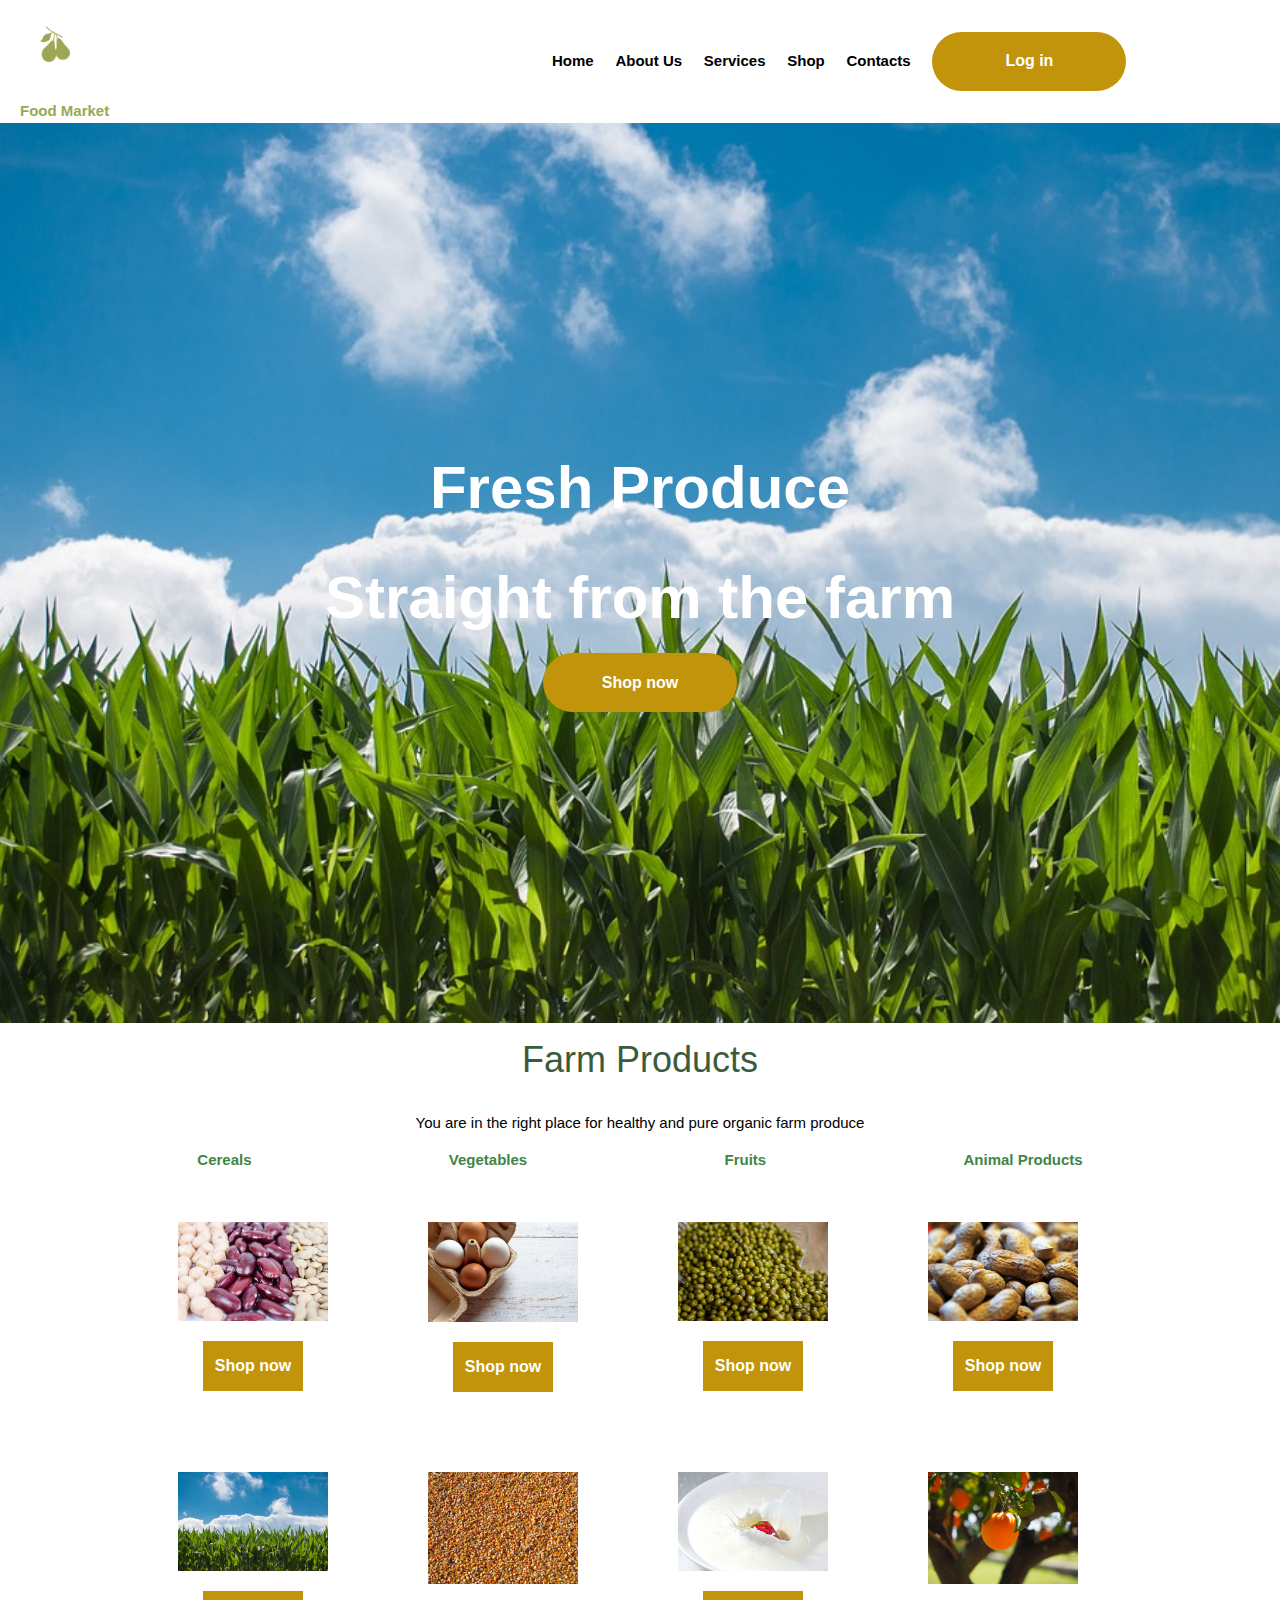
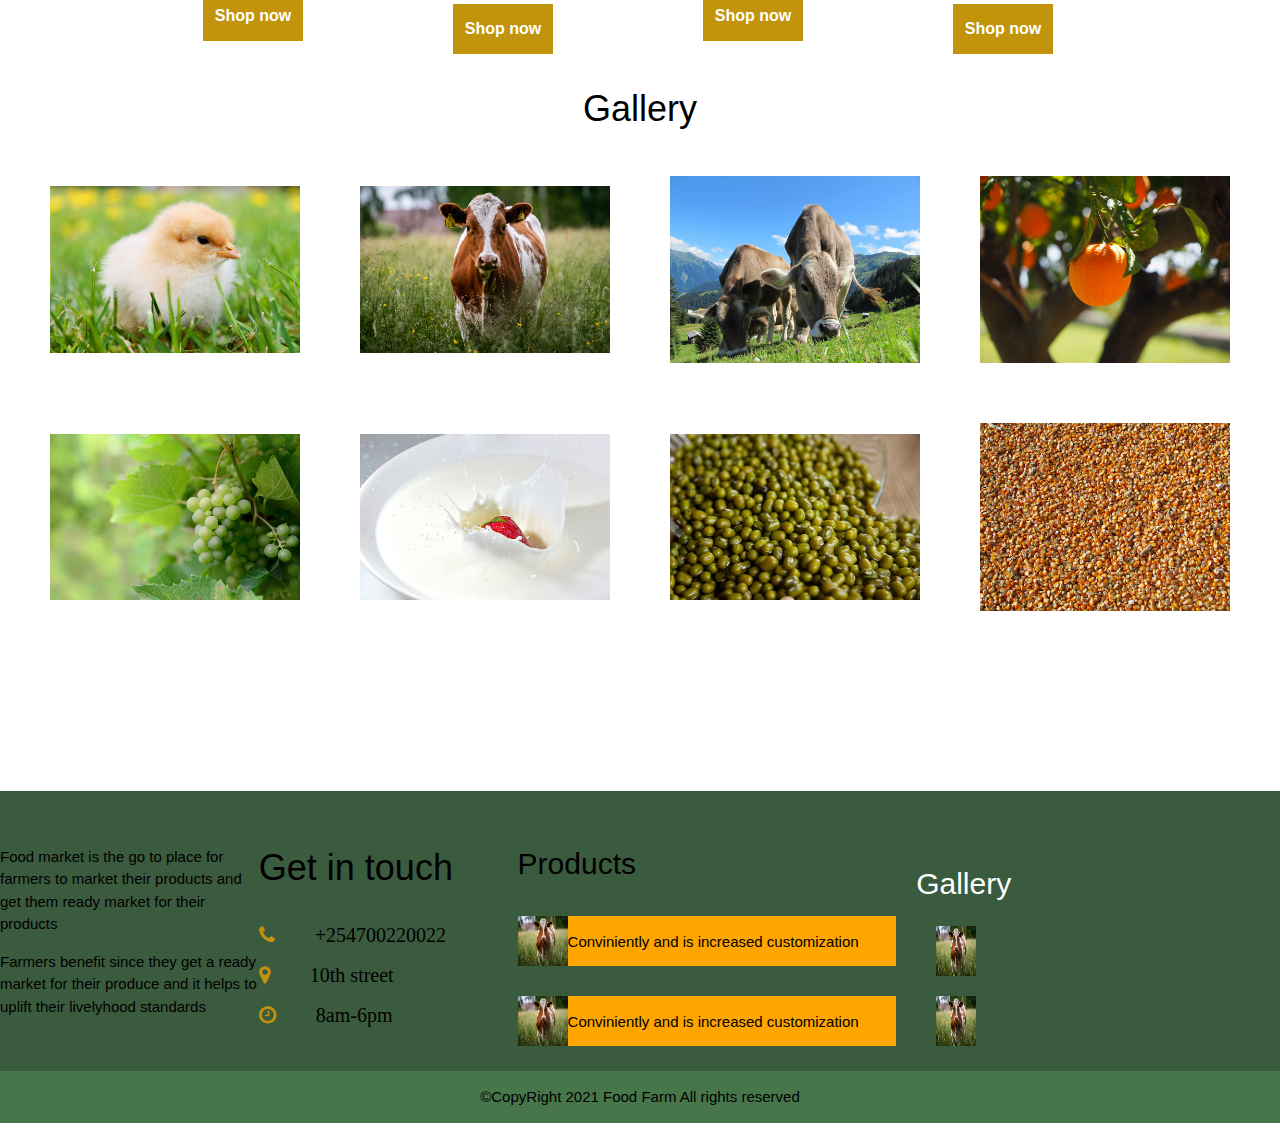
<file: index.html>
<!DOCTYPE html>
<html lang="en">

<head>
    <meta charset="UTF-8">
    <meta http-equiv="X-UA-Compatible" content="IE=edge">
    <meta name="viewport" content="width=device-width, initial-scale=1.0">
    <title>Food Market</title>
    <link rel="stylesheet" href="./css/style.css">
    <link rel="stylesheet" href="https://www.w3schools.com/w3css/4/w3.css">
    <link rel="stylesheet" href="https://cdnjs.cloudflare.com/ajax/libs/font-awesome/4.7.0/css/font-awesome.min.css">
</head>

<body>

    <!--Header section-->
    <section class="header">
        <div class="navbar">
            <div class="logo">
                <img src="./images/logo.ico">
                <figcaption>Food Market</figcaption>
            </div>
            <nav>
                <ul>
                    <li><a href="index.html" class="active">Home</a></li>
                    <li><a href="about.html">About Us</a></li>
                    <li><a href="services.html">Services</a></li>
                    <li><a href="shop.html">Shop</a></li>
                    <li><a href="contact.html">Contacts</a></li>
                    <li><a href="#">
                            <div class="nav-btn">
                                <a href="login.html"><button>Log in</button></a>                            </div>
                        </a></li>
                </ul>

            </nav>
        </div>
    </section>

    <!-- Body section-->
    <section class="landing-main">
        <h1>Fresh Produce</h1>
        <h1>Straight from the farm</h1>
        <div class="nav-btn">
            <a href="shop.html"><button>Shop now</button></a>
        </div>
    </section>
    <!--farm-products-->
    <section class="farm-products">
        <h1>Farm Products</h1>
        <p>You are in the right place for healthy and pure organic farm produce</p>
        <div class="produce-title">
            <a class="active">Cereals</a>
            <a>Vegetables</a>
            <a>Fruits</a>
            <a>Animal Products</a>
        </div>
        <div class="produce-groups">
            <div class="produce-box">
                <img src="./images/beans.jpg" alt="produce picture" class="responsive">
                <div class="nav-shop">
                    <a href="shop.html"><button>Shop now</button></a>
                </div>
            </div>
            <div class="produce-box">
                <img src="./images/eggs.jpg" alt="produce picture" class="responsive">
                <div class="nav-shop">
                    <a href="shop.html"><button>Shop now</button></a>
                </div>
            </div>
            <div class="produce-box">
                <img src="./images/greengrams.jpg" alt="produce picture" class="responsive">
                <div class="nav-shop">
                    <a href="shop.html"><button>Shop now</button></a>
                </div>
            </div>
            <div class="produce-box">
                <img src="/./images/groundnuts.jpg" alt="produce picture" class="responsive">
                <div class="nav-shop">
            <a href="shop.html"><button>Shop now</button></a>
                </div>
            </div>
            <div class="produce-box">
                <img src="./images/main-bg.jpg" alt="produce picture" class="responsive">
                <div class="nav-shop">
                    <a href="shop.html"><button>Shop now</button></a>
                </div>
            </div>
            <div class="produce-box">
                <img src="./images/maize.jpg" alt="produce picture" class="responsive">
                <div class="nav-shop">
                    <a href="shop.html"><button>Shop now</button></a>
                </div>
            </div>
            <div class="produce-box">
                <img src="./images/milk.jpg" alt="produce picture" class="responsive">
                <div class="nav-shop">
                    <a href="shop.html"><button>Shop now</button></a>
                </div>
            </div>
            <div class="produce-box">
                <img src="./images/oranges.jpg" alt="produce picture" class="responsive">
                <div class="nav-shop">
                    <a href="shop.html"><button>Shop now</button></a>
                </div>
            </div>
        </div>
    </section>
    <!-- Gallery section-->
    <section class="gallery">
        <h1>Gallery</h1>
        <div class="gallery-items">

            <img src="./images/chick.jpg" class="responsive">
            <img src="./images/cow.jpg" class="responsive">
            <img src="./images/cows.jpg" class="responsive">
            <img src="./images/oranges.jpg" class="responsive">

        </div>
        <div class="gallery-items">
            <img src="./images/strawberries.jpg" class="responsive">
            <img src="./images/milk.jpg" class="responsive">
            <img src="./images/greengrams.jpg" class="responsive">
            <img src="./images/maize.jpg" class="responsive">

        </div>
    </section>
    <!-- Footer section-->
    <section class="footer-head">
        <div class="footcontent" class="footer-section">
            <p>Food market is the go to place for farmers to market their products and get them ready market for their
                products </p>
            <p>Farmers benefit since they get a ready market for their produce and it helps to uplift their livelyhood
                standards</p>
        </div>
        <div class="footdetails" class="footer-section">
            <h1>Get in touch </h1>
            <i class="fa fa-phone" style="color: rgba(194, 148, 11, 1);">&nbsp &nbsp &nbsp &nbsp
                <span>+254700220022</span></i>
            <i class="fa fa-map-marker" style="color: rgba(194, 148, 11, 1);">&nbsp &nbsp &nbsp &nbsp <span>10th
                    street</span></i>
            <i class="fa fa-clock-o" style="color: rgba(194, 148, 11, 1);">&nbsp &nbsp &nbsp &nbsp
                <span>8am-6pm</span></i>
        </div>
        <div id="products" class="footer-section">
            <h2>Products</h2>

                <div class="product">
                    <img src="img/cow.jpg" width="50" height="50" alt="">
                    <p>Conviniently and is increased customization</p>
                </div>
                <div class="product">
                    <img src="img/cow.jpg" width="50" height="50" alt="">
                    <p>Conviniently and is increased customization</p>
                </div>

        </div>
        <div id="gallery" class="footer-section">
            <h2>Gallery</h2>

            <img src="img/cow.jpg" width="60" height="50" alt="">

            <img src="img/cow.jpg" width="60" height="50" alt="">

        </div>
    </section>
    <section class="footer-tail">
        <p>&copy;CopyRight 2021 Food Farm All rights reserved</p>
    </section>
</body>

</html>
</file>
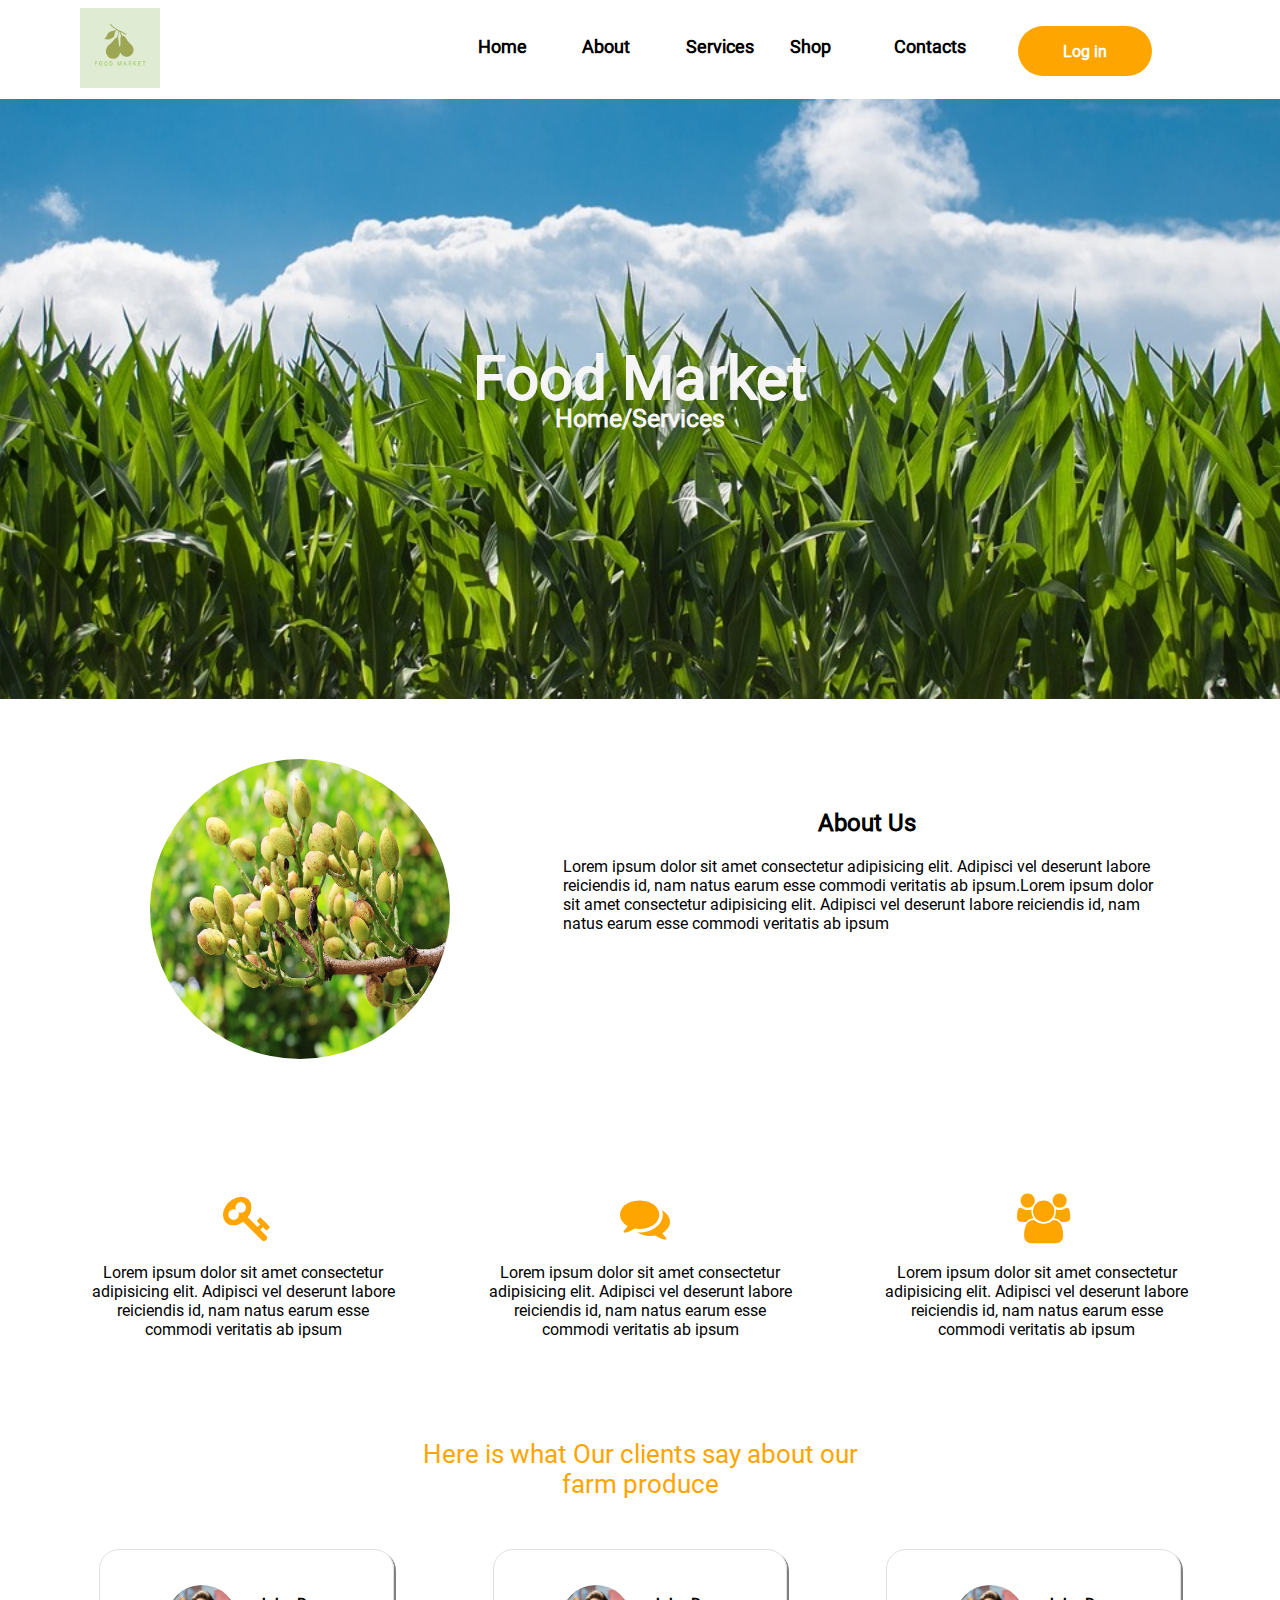
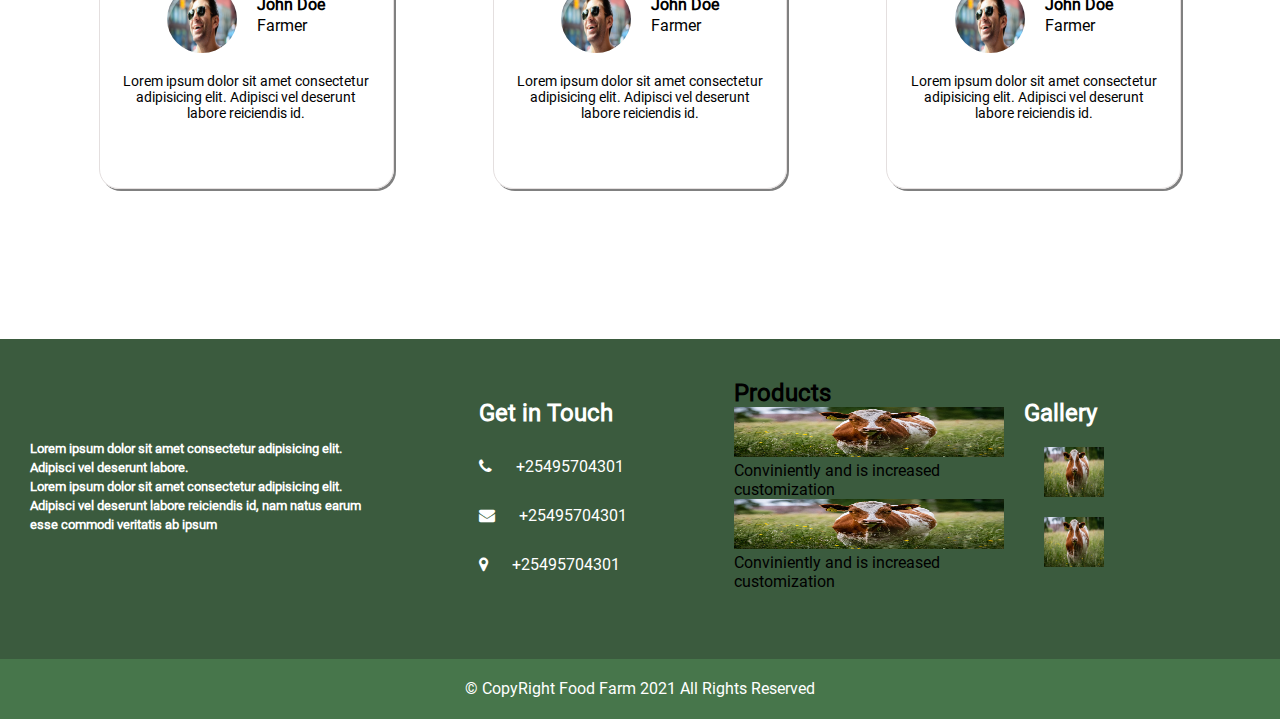
<file: about.html>
<!DOCTYPE html>
<html lang="en">
<head>
    <meta charset="UTF-8">
    <meta http-equiv="X-UA-Compatible" content="IE=edge">
    <meta name="viewport" content="width=device-width, initial-scale=1.0">
    <link rel="stylesheet" href="https://cdnjs.cloudflare.com/ajax/libs/font-awesome/4.7.0/css/font-awesome.min.css">
    <link rel="stylesheet" href="about.css">
    <title>Document</title>
</head>
<body>

    <header>
        <div class="logo">
            <img src="img/Food market.png" alt="" height="80px">
        </div>
  
    <div class="navbar">
        <ul class="main-navigation">
            <li><a href="index.html">Home</a></li>
            <li><a href="about.html">About</a></li>
            <li><a href="services.html">Services</a></li>
            <li><a href="shop.html">Shop</a></li>
            <li><a href="contact.html">Contacts</a></li>
          </ul>
          <a href="login.html"><button>Log in</button></a>     </div>
  </header>
     <div class="about">
         <h1>Food Market</h1>
         <h5>Home/Services</h5>
     </div>

    <!-- ABOUT INFO SECTION -->
    <div id="about-section">
    <div id="about-section">
        <div id="about-info-img">
            <img id="about-img"  src="img/about-bg.jpg" alt="" width="300" height="300">
        </div>

        <div id="about-us-info">
            <h2>About Us</h2>
            <p id="about-p">
                Lorem ipsum dolor sit amet consectetur adipisicing elit. 
                Adipisci vel deserunt labore reiciendis id, nam natus earum 
                esse commodi veritatis ab ipsum.Lorem ipsum dolor sit amet consectetur 
                adipisicing elit. Adipisci vel deserunt labore reiciendis id, nam natus earum 
                esse commodi veritatis ab ipsum
            </p>
        </div>
    </div>
    </div>


    <!-- CORE VALUES SECTION -->
    <div id="core-values">
        <div class="core-value">
            
            <i class="fa fa-key core-value-icon"></i>

            <p>
                Lorem ipsum dolor sit amet consectetur adipisicing elit. 
                Adipisci vel deserunt labore reiciendis id, nam natus earum 
                esse commodi veritatis ab ipsum
            </p>
        </div>
        <div class="core-value">
            <i class="fa fa-comments core-value-icon"></i>
            <p>
                Lorem ipsum dolor sit amet consectetur adipisicing elit. 
                Adipisci vel deserunt labore reiciendis id, nam natus earum 
                esse commodi veritatis ab ipsum
            </p>
        </div>
        <div class="core-value">
            <i class="fa fa-users core-value-icon"></i>
            <p>
                Lorem ipsum dolor sit amet consectetur adipisicing elit. 
                Adipisci vel deserunt labore reiciendis id, nam natus earum 
                esse commodi veritatis ab ipsum
            </p>
        </div>
    </div>



    <!-- CLIENTS SECTION -->
   <div id="client-section">
     <p style="margin-bottom:30px;">Here is what Our clients say about our farm produce</p>     
         <div id="clients">
             <div class="client">
                 <div id="client-info">
                    <img class="client-img"  src="img/avatar2.jpg" alt="" width="70" height="68">
                     <div>
                         <p id="client-name">John Doe</p>
                         <p id="client-occupation">Farmer</p>
                     </div>
                 </div>
                 <p id="client-comments">
                     Lorem ipsum dolor sit amet consectetur adipisicing elit. 
                     Adipisci vel deserunt labore reiciendis id.
                 </p>
             </div>
             <div class="client">
                 <div id="client-info">
                    <img class="client-img"  src="img/avatar2.jpg" alt="" width="70" height="68">
                     <div>
                         <p id="client-name">John Doe</p>
                         <p id="client-occupation">Farmer</p>
                     </div>
                 </div>
                 <p id="client-comments">
                     Lorem ipsum dolor sit amet consectetur adipisicing elit. 
                     Adipisci vel deserunt labore reiciendis id.
                 </p>
             </div>
             <div class="client">
                 <div id="client-info">
                    <img class="client-img"  src="img/avatar2.jpg" alt="" width="70" height="68">
                     <div>
                         <p id="client-name">John Doe</p>
                         <p id="client-occupation">Farmer</p>
                     </div>
                 </div>
                 <p id="client-comments">
                     Lorem ipsum dolor sit amet consectetur adipisicing elit. 
                     Adipisci vel deserunt labore reiciendis id.
                 </p>
             </div>
         </div>
   </div>

   <!-- FOOTER SECTION -->
   <div class="footer">
    <div id="footer-top">
        <div id="site-info" class="footer-section">
            <p>
                Lorem ipsum dolor sit amet consectetur adipisicing elit. 
                Adipisci vel deserunt labore.

            </p>
            <p>
                Lorem ipsum dolor sit amet consectetur adipisicing elit. 
                Adipisci vel deserunt labore reiciendis id, nam natus earum 
                esse commodi veritatis ab ipsum
            </p>
        </div>
        <div id="get-in-touch" class="footer-section">

            <h2>Get in Touch</h2>
            <p>
                <i class="fa fa-phone get-in-touch-icon"></i>
                <span>+25495704301</span>

            </p>
             <p>
                <i class="fa fa-envelope get-in-touch-icon"></i>
                <span>+25495704301</span>

            </p>
             <p>
                <i class="fa fa-map-marker get-in-touch-icon"></i>
                <span>+25495704301</span>

            </p>

        </div>

        <div id="products" class="footer-section">
            <h2>Products</h2>

                <div class="product">
                    <img src="img/cow.jpg" width="270" height="50" alt="">
                    <p>Conviniently and is increased customization</p>
                </div>
                <div class="product">
                    <img src="img/cow.jpg" width="270" height="50" alt="">
                    <p>Conviniently and is increased customization</p>
                </div>

        </div>
        <div id="gallery" class="footer-section">
            <h2>Gallery</h2>

            <img src="img/cow.jpg" width="60" height="50" alt="">

            <img src="img/cow.jpg" width="60" height="50" alt="">

        </div>
    </div>
    <div id="copyright">
            &copy CopyRight Food Farm 2021 All Rights Reserved
    </div>
</div>
       
</body>
</html>
</file>
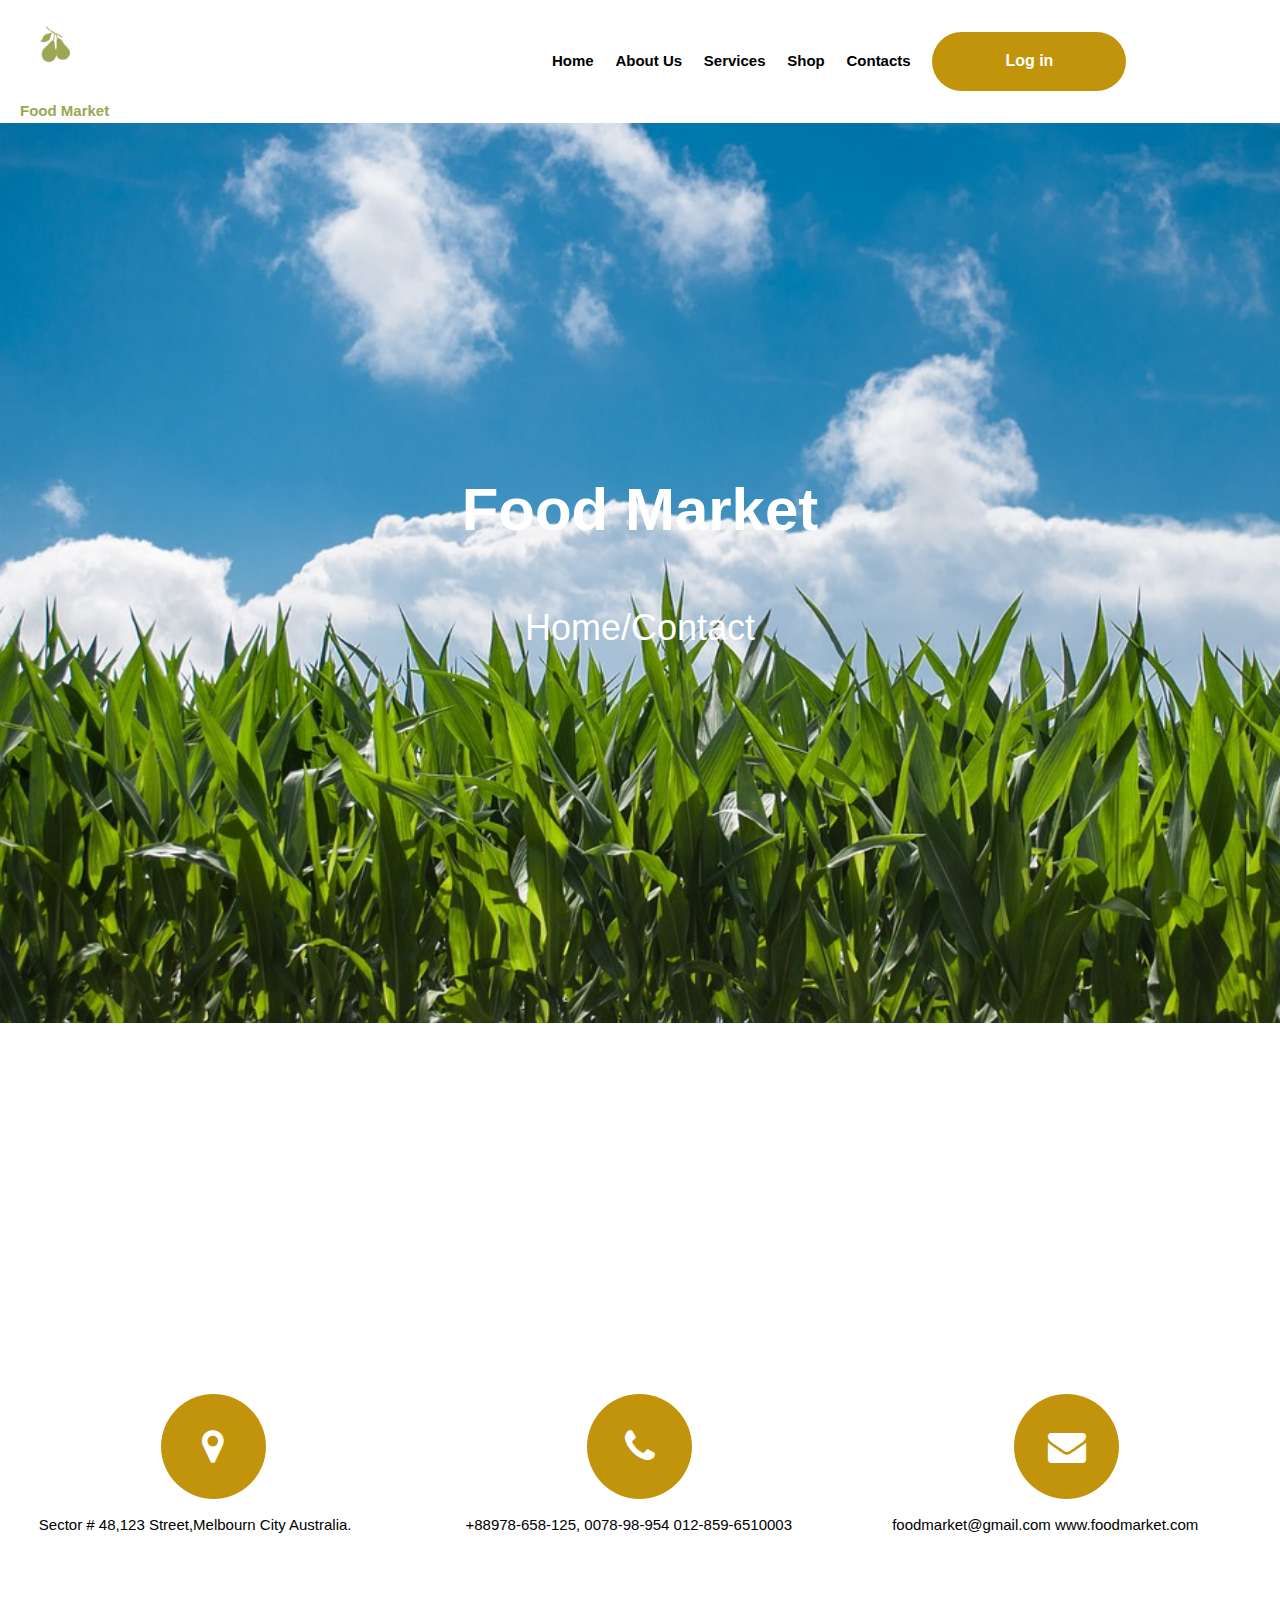
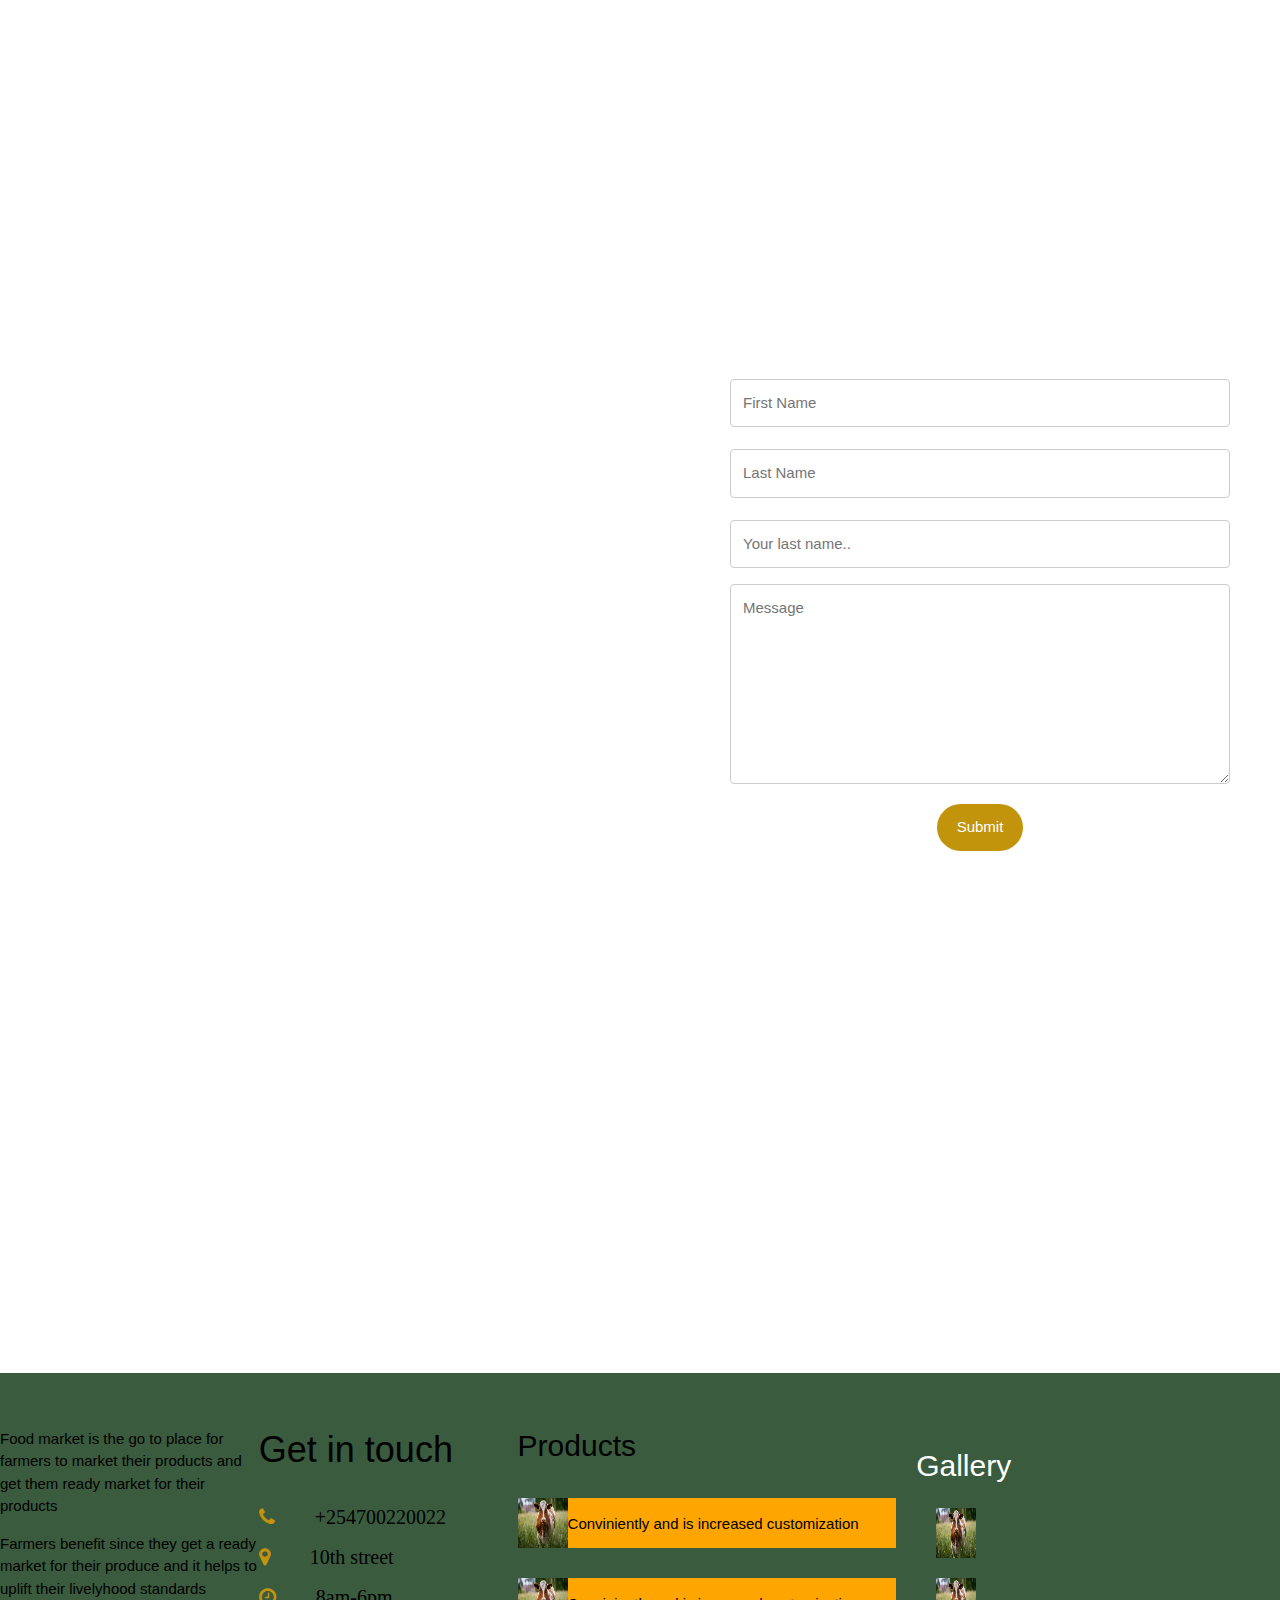
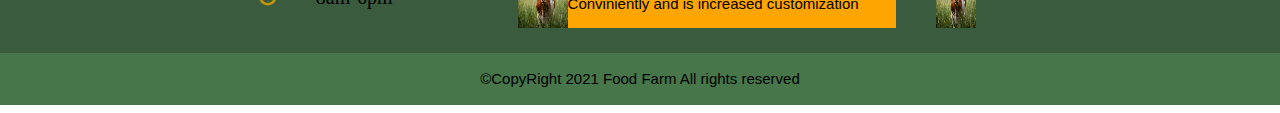
<file: contact.html>
<!DOCTYPE html>
<html lang="en">

<head>
    <meta charset="UTF-8">
    <meta http-equiv="X-UA-Compatible" content="IE=edge">
    <meta name="viewport" content="width=device-width, initial-scale=1.0">
    <title>Food Market</title>
    <link rel="stylesheet" href="./css/style.css">
    <link rel="stylesheet" href="https://www.w3schools.com/w3css/4/w3.css">
    <link rel="stylesheet" href="https://cdnjs.cloudflare.com/ajax/libs/font-awesome/4.7.0/css/font-awesome.min.css">
</head>

<body>

    <!--Header section-->
    <section class="header">
        <div class="navbar">
            <div class="logo">
                <img src="./images/logo.ico">
                <figcaption>Food Market</figcaption>
            </div>
            <nav>
                <ul>
                    <li><a href="index.html" class="active">Home</a></li>
                    <li><a href="about.html">About Us</a></li>
                    <li><a href="services.html">Services</a></li>
                    <li><a href="shop.html">Shop</a></li>
                    <li><a href="contact.html">Contacts</a></li>
                    <li><a href="#">
                            <div class="nav-btn">
                                <a href="login.html"><button>Log in</button></a>                            </div>
                        </a></li>
                </ul>

            </nav>
        </div>
    </section>
    <!-- About section-->
    <section class="about-main">
        <h1>Food Market</h1>
        <p>Home/Contact</p>
    </section>
    <section class="about-details">
        <div class="location">
            <i><i class="fa fa-map-marker"></i></i>
            <p>Sector # 48,123 Street,Melbourn City Australia.</p>
        </div>
        <div class="number">
            <i><i class="fa fa-phone"></i></i>
            <p>+88978-658-125, 0078-98-954 012-859-6510003</p>
        </div>
        <div class="email">
            <i><i class="fa fa-envelope"></i></i>
            <p>foodmarket@gmail.com www.foodmarket.com</p>
        </div>
    </section>
    <!--    Contact and mapsection-->
    <section class="mapcontact">
        <div class="map">
            <iframe
                src="https://www.google.com/maps/embed?pb=!1m18!1m12!1m3!1d15955.162305134785!2d36.77698624837109!3d-1.3005075587471906!2m3!1f0!2f0!3f0!3m2!1i1024!2i768!4f13.1!3m3!1m2!1s0x182f109987d40207%3A0x35c35ad0b10f9d1e!2sGreenhouse%20Mall!5e0!3m2!1sen!2ske!4v1637060702321!5m2!1sen!2ske"
                width="600" height="450" style="border:0;" allowfullscreen="" loading="lazy"></iframe>
        </div>
        <div class="contactform">
            <form action="#">

                <label for="fname"></label>
                <input type="text" placeholder="First Name" id="fname">

                <label for="lname"></label>
                <input type="text" id="lname" placeholder="Last Name">

                <label for="lname"></label>
                <input type="text" id="subject" placeholder="Your last name..">

                <label for="subject"></label>
                <textarea id="subject" name="subject" placeholder="Message" style="height:200px"></textarea>

                <input type="submit" value="Submit">

            </form>
        </div>
    </section>

    <section class="footer-head">
        <div class="footcontent" class="footer-section">
            <p>Food market is the go to place for farmers to market their products and get them ready market for their
                products </p>
            <p>Farmers benefit since they get a ready market for their produce and it helps to uplift their livelyhood
                standards</p>
        </div>
        <div class="footdetails" class="footer-section">
            <h1>Get in touch </h1>
            <i class="fa fa-phone" style="color: rgba(194, 148, 11, 1);">&nbsp &nbsp &nbsp &nbsp
                <span>+254700220022</span></i>
            <i class="fa fa-map-marker" style="color: rgba(194, 148, 11, 1);">&nbsp &nbsp &nbsp &nbsp <span>10th
                    street</span></i>
            <i class="fa fa-clock-o" style="color: rgba(194, 148, 11, 1);">&nbsp &nbsp &nbsp &nbsp
                <span>8am-6pm</span></i>
        </div>
        <div id="products" class="footer-section">
            <h2>Products</h2>

                <div class="product">
                    <img src="img/cow.jpg" width="50" height="50" alt="">
                    <p>Conviniently and is increased customization</p>
                </div>
                <div class="product">
                    <img src="img/cow.jpg" width="50" height="50" alt="">
                    <p>Conviniently and is increased customization</p>
                </div>

        </div>
        <div id="gallery" class="footer-section">
            <h2>Gallery</h2>

            <img src="img/cow.jpg" width="60" height="50" alt="">

            <img src="img/cow.jpg" width="60" height="50" alt="">

        </div>
    </section>
    <section class="footer-tail">
        <p>&copy;CopyRight 2021 Food Farm All rights reserved</p>
    </section>
</body>

</html>
</file>
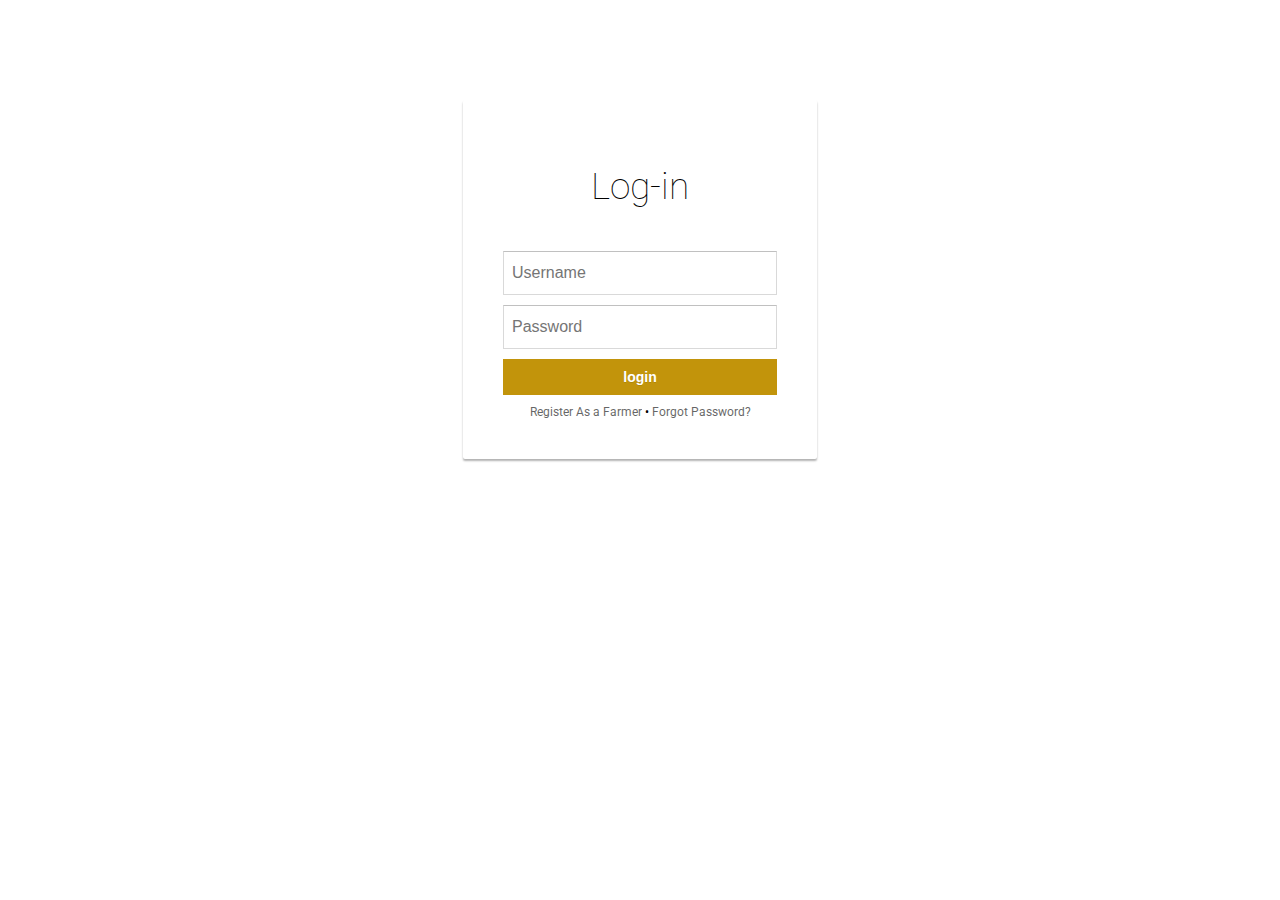
<file: login.html>
<!DOCTYPE html>
<html lang="en">
<head>
    <meta charset="UTF-8">
    <meta http-equiv="X-UA-Compatible" content="IE=edge">
    <meta name="viewport" content="width=device-width, initial-scale=1.0">
    <title>Food Market: Login</title>
    <link rel="stylesheet" href="/css/login.css">
</head>
<body>
    <div class="login-card">
        <h1>Log-in</h1><br>
        <form>
          <input type="text" name="user" placeholder="Username">
          <input type="password" name="pass" placeholder="Password">
          <input type="submit" name="login" class="login login-submit" value="login">
        </form>
    
        <div class="login-help">
          <a href="signup.html">Register As a Farmer</a> • <a href="#">Forgot Password?</a>
        </div>
      </div>
</body>
</html>
</file>
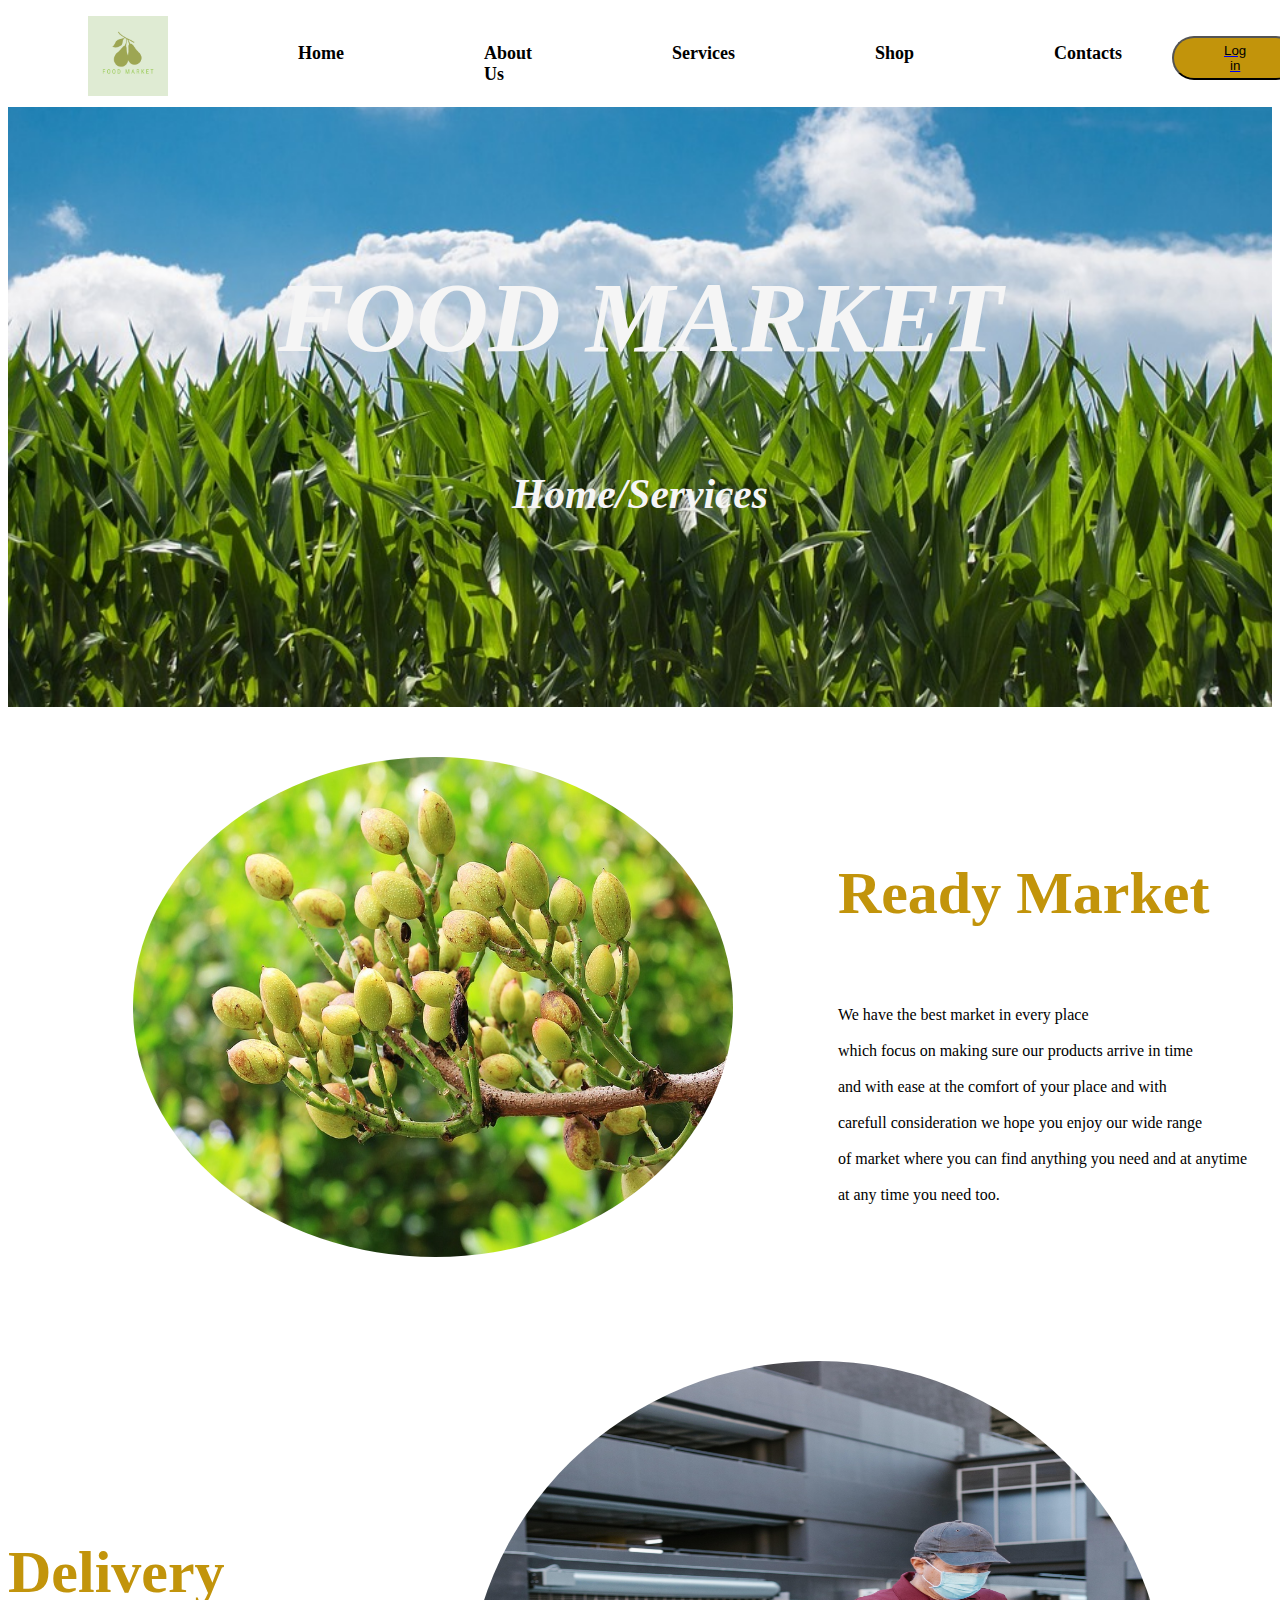
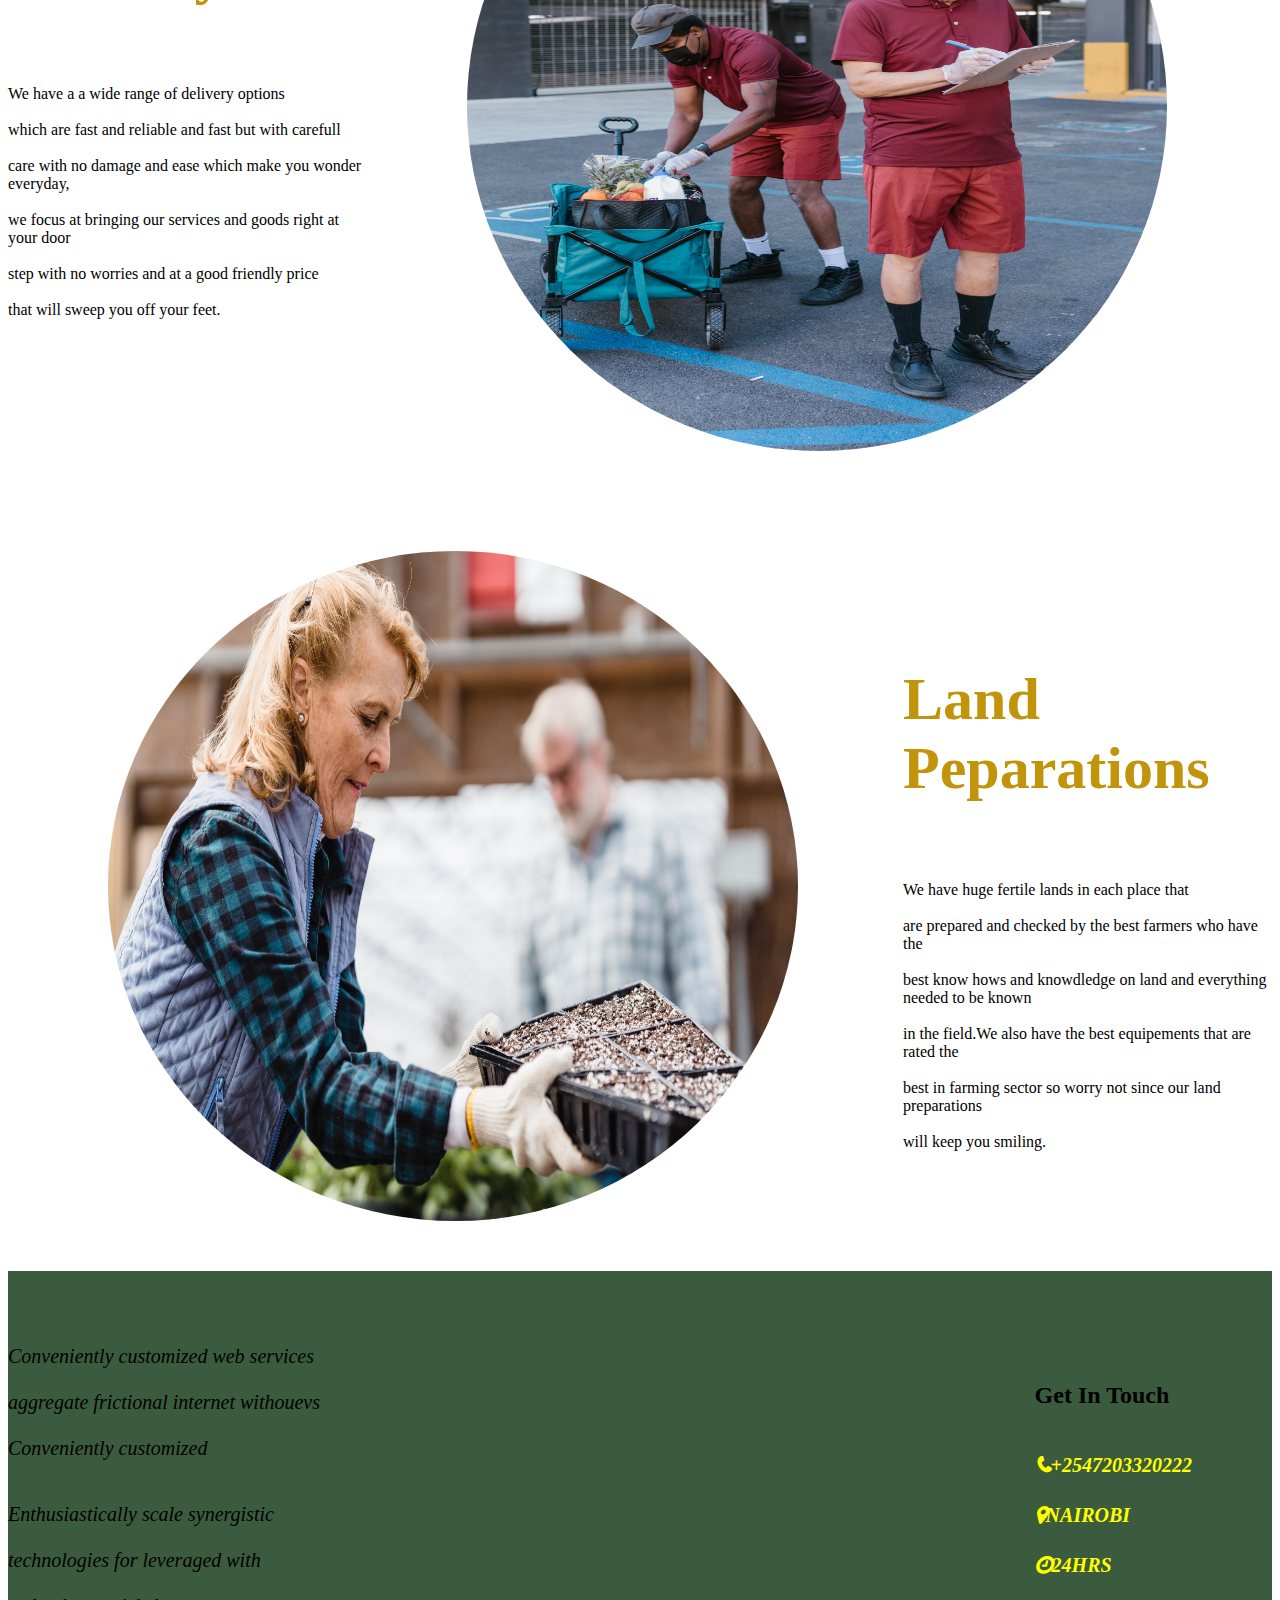
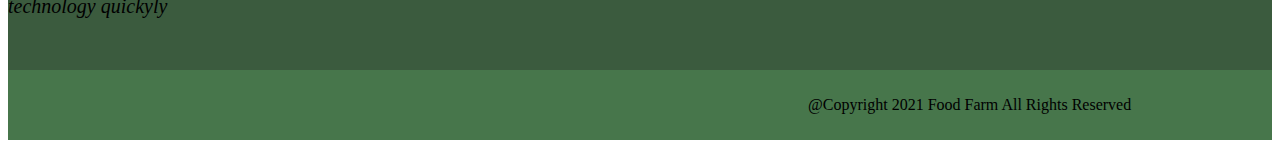
<file: services.html>
<!DOCTYPE html>
<html lang="en">
<head>
    <!-- <script src="https://kit.fontawesome.com/59a1a9a63e.js" crossorigin="anonymous"></script> -->
    <link rel="stylesheet" href="style.css">
    <title>services</title>
    <link rel="stylesheet" href="https://cdnjs.cloudflare.com/ajax/libs/font-awesome/4.7.0/css/font-awesome.min.css">
</head>
<body>
  <header>
        <div class="logo">
            <img src="img/Food market.png" alt="" height="80px">
        </div>
  
    <div class="navbar">
        <ul class="main-navigation">
            <li><a href="index.html">Home</a></li>
            <li><a href="about.html">About Us</a></li>
            <li><a href="services.html">Services</a></li>
            <li><a href="shop.html">Shop</a></li>
            <li><a href="contact.html">Contacts</a></li>
          </ul>
          <a href="login.html"><button>Log in</button></a>     </div>
  </header>
     <div class="about">
         <h1>FOOD MARKET</h1>
         <h5>Home/Services</h5>
     </div>
     <div class="serv">
       
         <div class="h3"> 
             <img src="img/about-bg.jpg" alt="">
         </div>
         <div>
            <h3>Ready Market</h3>
               <p> 
              <br>We have the best market in every place<br>
              <br>which focus on making sure our products arrive in time  <br>
              <br> and with ease at the comfort of your place and with <br>
              <br>carefull consideration we hope you enjoy our wide range <br>
              <br> of market where you can find anything you need and at anytime  <br>
              <br> at any time you need too. <centuries class="br"></centuries>
              </p>
    </div>

     </div>
     <div class="deli">
        <div>
               <h3>Delivery</h3>
               <p><br>We have a a wide range of delivery options <br>
               <br>which are fast and reliable and fast but with carefull  <br>
               <br>care with no damage and ease which make you wonder everyday, <br>
               <br>we focus at bringing our services and goods right at your door<br>
               <br> step with no worries and at a good friendly price <br>
               <br>that will sweep you off your feet. <br>
               </p>
      </div>
           <div>
               <img src="img/pexels-rodnae-productions-7362884.jpg" alt="">
             </div>

     </div>
     <div class="landing">
         <div>
         <img src="img/pexels-greta-hoffman-7728403.jpg" alt="">
        </div>
     <div>
       <h3>Land Peparations</h3>
         <p> 
         <br>We have huge fertile lands in each place that  <br>
         <br>are prepared and checked by the best farmers who have the<br>
         <br> best know hows and knowdledge on land and everything needed to be known <br>
         <br>in the field.We also have the best equipements that are rated the  <br>
         <br> best in farming sector so worry not since our land preparations  <br>
         <br>will keep you smiling. <centuries class="br"></centuries>
         </p>
     </div>
          
    </div>
    <footer>
        <div class="bout">
            <p> <br> Conveniently customized web services <br>
            <br> aggregate frictional internet withouevs <br>
             <br> Conveniently customized <br></p>
             <p><br> Enthusiastically scale synergistic <br>
                <br>technologies for leveraged with <br>
                <br>technology quickyly <br> </p>
        </div>
        <div class="touch">
            <h2>Get In Touch</h2>
            <i class="fa fa-phone" style="font: size 90px;color:yellow">+2547203320222</i>
            <i class="fa fa-map-marker" style="font: size 50px;color:yellow">NAIROBI</i>
            <i class="fa fa-clock-o" style="font-size:20px;color:yellow">24HRS</i>
        </div>
    </footer>
    <div class="end">
        <p>@Copyright 2021 Food Farm All Rights Reserved</p>
    </div>
  
</body>
</html>
</file>
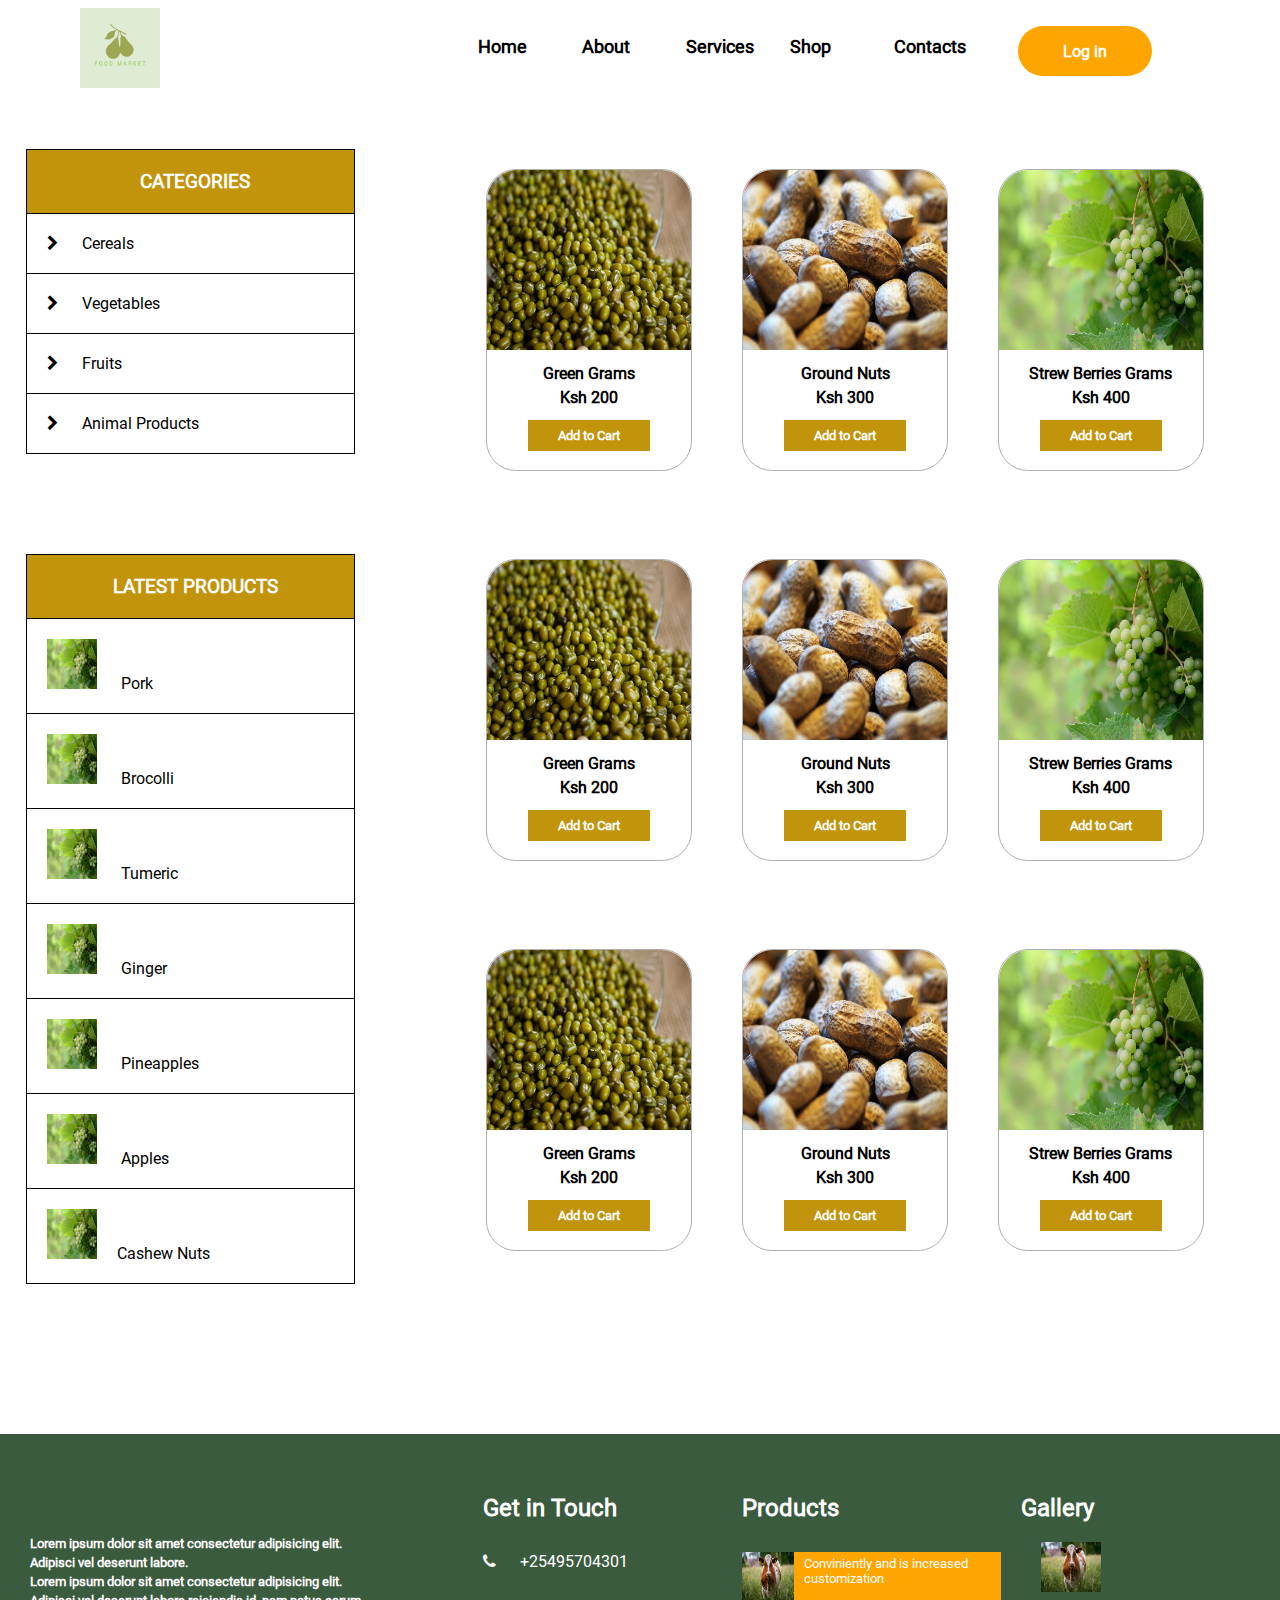
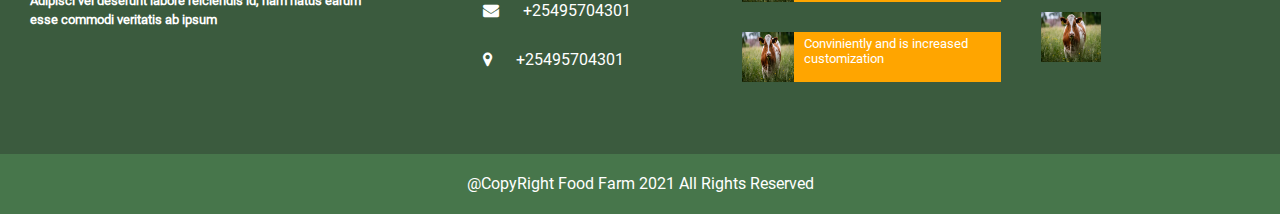
<file: shop.html>
<!DOCTYPE html>
<html lang="en">
<head>
    <meta charset="UTF-8">
    <meta http-equiv="X-UA-Compatible" content="IE=edge">
    <meta name="viewport" content="width=device-width, initial-scale=1.0">
    <link rel="stylesheet" href="shop.css">
    <link rel="stylesheet" href="https://cdnjs.cloudflare.com/ajax/libs/font-awesome/4.7.0/css/font-awesome.min.css">
    <title>Document</title>
</head>
<body>
    <header>
        <div class="logo">
            <img src="img/Food market.png" alt="" height="80px">
        </div>
  
    <div class="navbar">
        <ul class="main-navigation">
            <li><a href="index.html">Home</a></li>
            <li><a href="about.html">About</a></li>
            <li><a href="services.html">Services</a></li>
            <li><a href="shop.html">Shop</a></li>
            <li><a href="contact.html">Contacts</a></li>
          </ul>
          <a href="login.html"><button>Log in</button></a>
     </div>
  </header>
  
    <div id="main">

      
        <!-- SIDE BAR -->
        <div id="side_bar">
            <div id="categories">
                <p class="title" style="text-align:center; font-weight:bold; font-size:19px;">
                    CATEGORIES</p>
                <p><i class="fa fa-chevron-right core-value-icon" style="margin-right:20px;"></i>
                    Cereals</p>
                <p><i class="fa fa-chevron-right core-value-icon" style="margin-right:20px;"></i> Vegetables</p>
                <p><i class="fa fa-chevron-right core-value-icon" style="margin-right:20px;"></i> Fruits</p>
                <p style="border-bottom:0px;"><i class="fa fa-chevron-right core-value-icon" style="margin-right:20px;"></i> Animal Products</p>
            </div>
            <div id="latest_products">
                <p class="title" style="text-align:center; font-weight:bold; font-size:19px;">LATEST PRODUCTS</p>
                <p> <img style="margin-right:20px" src="images/strawberries.jpg" width="50" height="50" alt=""> Pork</p>
                <p> <img style="margin-right:20px" src="images/strawberries.jpg" width="50" height="50" alt=""> Brocolli</p>
                <p> <img style="margin-right:20px" src="images/strawberries.jpg" width="50" height="50" alt=""> Tumeric</p>
                <p> <img style="margin-right:20px" src="images/strawberries.jpg" width="50" height="50" alt=""> Ginger</p>
                <p> <img style="margin-right:20px" src="images/strawberries.jpg" width="50" height="50" alt=""> Pineapples</p>
                <p> <img style="margin-right:20px" src="images/strawberries.jpg" width="50" height="50" alt=""> Apples</p>
                <p style="border-bottom:0px;" >  <img style="margin-right:20px" src="images/strawberries.jpg" width="50" height="50" alt="">Cashew Nuts</p>
            </div>

        </div>

        <!-- PRODUCT LISTINGS -->
        <div id="product_listings">

            <div id="prlist1">
                <div class="product" >
                    <img src="images/greengrams.jpg" width="100%" height="60%" alt="">
                    <p id="pname">Green Grams</p>
                    <p>Ksh 200</p>
                    <button>Add to Cart</button>
       
                </div>
                <div class="product" >
                   <img src="images/groundnuts.jpg" width="100%" height="60%" alt="">
                   <p id="pname">Ground Nuts</p>
                   <p>Ksh 300</p>
                   <button>Add to Cart</button>
       
               </div>
               <div class="product" >
                   <img src="images/strawberries.jpg" width="100%" height="60%" alt="">
                   <p id="pname">Strew Berries Grams</p>
                   <p>Ksh 400</p>
                   <button>Add to Cart</button>
       
               </div>
            </div>

             <div id="prlist2">
                <div class="product" >
                    <img src="images/greengrams.jpg" width="100%" height="60%" alt="">
                    <p id="pname">Green Grams</p>
                    <p>Ksh 200</p>
                    <button>Add to Cart</button>
       
                </div>
                <div class="product" >
                   <img src="images/groundnuts.jpg" width="100%" height="60%" alt="">
                   <p id="pname">Ground Nuts</p>
                   <p>Ksh 300</p>
                   <button>Add to Cart</button>
       
               </div>
               <div class="product" >
                   <img src="images/strawberries.jpg" width="100%" height="60%" alt="">
                   <p id="pname">Strew Berries Grams</p>
                   <p>Ksh 400</p>
                   <button>Add to Cart</button>
       
               </div>
            </div>
            

            <div id="prlist3">
                <div class="product" >
                    <img src="images/greengrams.jpg" width="100%" height="60%" alt="">
                    <p id="pname">Green Grams</p>
                    <p>Ksh 200</p>
                    <button>Add to Cart</button>
       
                </div>
                <div class="product" >
                   <img src="images/groundnuts.jpg" width="100%" height="60%" alt="">
                   <p id="pname">Ground Nuts</p>
                   <p>Ksh 300</p>
                   <button>Add to Cart</button>
       
               </div>
               <div class="product" >
                   <img src="images/strawberries.jpg" width="100%" height="60%" alt="">
                   <p id="pname">Strew Berries Grams</p>
                   <p>Ksh 400</p>
                   <button>Add to Cart</button>
       
               </div>
            </div>
            

        </div>
    </div>

    <!-- FOOTER SECTION -->
   <div class="footer">
    <div id="footer-top">
        <div id="site-info" class="footer-section">
            <p>
                Lorem ipsum dolor sit amet consectetur adipisicing elit. 
                Adipisci vel deserunt labore.

            </p>
            <p>
                Lorem ipsum dolor sit amet consectetur adipisicing elit. 
                Adipisci vel deserunt labore reiciendis id, nam natus earum 
                esse commodi veritatis ab ipsum
            </p>
        </div>
        <div id="get-in-touch" class="footer-section">

            <h2>Get in Touch</h2>
            <p>
                <i class="fa fa-phone get-in-touch-icon"></i>
                <span>+25495704301</span>

            </p>
             <p>
                <i class="fa fa-envelope get-in-touch-icon"></i>
                <span>+25495704301</span>

            </p>
             <p>
                <i class="fa fa-map-marker get-in-touch-icon"></i>
                <span>+25495704301</span>

            </p>

        </div>

        <div id="products-footer" class="footer-section">
            <h2>Products</h2>

                <div class="product-footer">
                    <img src="img/cow.jpg" width="270" height="50" alt="">
                    <p>Conviniently and is increased customization</p>
                </div>
                <div class="product-footer">
                    <img src="img/cow.jpg" width="270" height="50" alt="">
                    <p>Conviniently and is increased customization</p>
                </div>

        </div>
        <div id="gallery" class="footer-section">
            <h2>Gallery</h2>

            <img src="img/cow.jpg" width="60" height="50" alt="">

            <img src="img/cow.jpg" width="60" height="50" alt="">

        </div>
    </div>
    <div id="copyright">
            @CopyRight Food Farm 2021 All Rights Reserved
    </div>
</div>
    
</body>
</html>
</file>
<file: css/style.css>
* {
    box-sizing: border-box;
}

/* Header*/
.navbar {
    display: flex;
    align-items: center;
    justify-content: space-between;
    width: 100%;
    height: 15%;
}

.logo {
    display: flex;
    flex-direction: column;
    align-items: center;
    justify-content: center;
}

.logo figcaption {
    color: rgba(157, 166, 83, 1);
    font-weight: 700;
    margin-left: 20px;
}

.logo img {
    height: 100px;
}

nav {
    display: flex;
    align-items: center;
    justify-content: space-around;
    width: 60%;
}

nav ul {
    display: flex;
    align-items: center;
    justify-content: space-between;
    width: 80%;

}

nav ul li {
    display: flex;
    align-items: center;
    justify-content: space-between;
    list-style: none;
}

nav ul li a {
    text-decoration: none;
    font-weight: 700;
    color: black;
}

.nav-btn {
    position: relative;
    display: flex;
    align-items: center;
    justify-content: center;

}

.nav-btn button {
    background-color: rgba(194, 148, 11, 1);
    color: white;
    font-weight: bold;
    border-radius: 30px;
    border: none;
    width: 194px;
    height: 59px;
    font-size: 16px;
}

/* About main sectio */
.about-main {
    display: flex;
    flex-direction: column;
    justify-content: center;
    align-items: center;
    background-image: url("../images/main-bg.jpg");
    background-repeat: no-repeat;
    background-size: cover;
    width: 100%;
    height: 100vh;
}

.about-main h1 {
    font-size: 60px;
    font-weight: 700;
    color: white;
}

.about-main p {
    font-size: 36px;
    font-weight: 300;
    color: white;
}

/* About details*/
.about-details {
    display: flex;
    justify-content: space-around;
    align-items: center;
    height: 100vh;
}

.location,
.number,
.email {
    display: flex;
    flex-direction: column;
    align-items: center;
}

.location>i {
    height: 105px;
    width: 105px;
    background-color: rgba(194, 148, 11, 1);
    align-items: center;
    display: flex;
    justify-content: center;
    font-size: 38px;
    border-radius: 100%;
    color: white;
}

.number>i {
    height: 105px;
    width: 105px;
    background-color: rgba(194, 148, 11, 1);
    align-items: center;
    display: flex;
    justify-content: center;
    font-size: 38px;
    border-radius: 100%;
    color: white;
}

.email>i {
    height: 105px;
    width: 105px;
    background-color: rgba(194, 148, 11, 1);
    align-items: center;
    display: flex;
    justify-content: center;
    font-size: 38px;
    border-radius: 100%;
    color: white;
}

.about-details p {
    font-weight: 400px;
    width: 349px;
}

.mapcontact {
    padding: 50px;
    height: 100vh;
    display: flex;
    justify-content: space-between;
}

/*Contact information*/
form {
    display: flex;
    width: 500px;
    flex-direction: column;
    align-items: center;
}

/* Style inputs with type="text", select elements and textareas */
input[type=text],
select,
textarea {
    width: 100%;
    /* Full width */
    padding: 12px;
    /* Some padding */
    border: 1px solid #ccc;
    /* Gray border */
    border-radius: 4px;
    /* Rounded borders */
    box-sizing: border-box;
    /* Make sure that padding and width stays in place */
    margin-top: 6px;
    /* Add a top margin */
    margin-bottom: 16px;
    /* Bottom margin */
    resize: vertical
        /* Allow the user to vertically resize the textarea (not horizontally) */
}

/* Style the submit button with a specific background color etc */
input[type=submit] {
    background-color: rgba(194, 148, 11, 1);
    ;
    color: white;
    margin-top: 20px;
    padding: 12px 20px;
    border: none;
    border-radius: 30px;
    cursor: pointer;
}


/* Add a background color and some padding around the form */
.container {
    border-radius: 5px;
    background-color: white;
    padding: 20px;
    height: 100vh;
}


/* Footer details */
.footer-head {
    background: rgba(59, 91, 62, 1);
    display: flex;
    justify-content:space-evenly;
    width: 100%;
    margin-top:150px;
    padding-top:40px;
    height:280px;
}
.footer-section{

    width:40%;
}


.footcontent,
.footdetails {
    width: 350px;
    height: 300px;
}

.footdetails i {
    margin-top: 20px;
    font-size: 20px;
}

.footdetails span {
    color: black;
}

.footdetails {
    display: flex;
    flex-direction: column;
}

.footer-tail {
    background: rgba(71, 118, 75, 1);
    display: flex;
    justify-content: center;
}
#products .product{
    display:flex;
    height:50px;
    margin-top:30px;
    background-color:orange;

}

#gallery{
    padding-top:20px;
    color:white;
    padding-left:20px;
}
#gallery img{
    display:block;
    margin-top:20px;
    padding-left:20px;
}
/* Landing page*/
.landing-main{
    display: flex;
    flex-direction: column;
    justify-content: center;
    align-items: center;
    background-image: url("../images/main-bg.jpg");
    background-repeat: no-repeat;
    background-size: cover;
    width: 100%;
    height: 100vh;
}
.landing-main h1{
    font-size: 60px;
    font-weight: 700;
    color: white;
}   
/* Farm products section*/
.farm-products{
    display: flex;
    flex-direction: column;   
    align-items: center;
}
.farm-products h1{
    color: rgba(59, 91, 62, 1);
}
.produce-title{
    display: flex;
    justify-content: space-evenly;
    width: 100%;
}
.produce-title a{
    color: #418547;
    font-weight: bold;
}
.produce-title a:hover{
    text-decoration: underline 5px solid rgba(194, 148, 11, 1);
}
.produce-groups{
    width: 80%;
    display: flex;
    flex-wrap: wrap;
    align-items: center;
}
.produce-box{
    margin: 50px;
    width: 150px;
    height: 150px;
}
.nav-shop{
    margin-top: 20px;
    position: relative;
    display: flex;
    align-items: center;
    justify-content: center;

}

.nav-shop button {
    background-color: rgba(194, 148, 11, 1);
    color: white;
    font-weight: bold;
    border: none;
    width: 100px;
    height: 50px;
    font-size: 16px;
}

.responsive{
    width: 100%;
}

/* Gallery section css*/
.gallery{
    display: flex;
    flex-direction: column;
    align-items: center;
}
.gallery h1{
    align-items: center;
}
.gallery-items{
    
    display: flex;
    align-items: center;
    justify-content: space-around;
    flex-wrap: wrap;
    
}
.gallery img{
    width: 250px;
    margin: 30px;
    
}
</file>
<file: about.css>
@font-face {
    font-family: 'Roboto';
    src: url("fonts/Roboto/Roboto-Regular.ttf");
  }


* {
    margin: 0;
    padding: 0;
    font-family: 'Roboto';
  }


  header{
    display: flex;
    justify-content: space-between;
    height: 99px;
    align-items: center;
    padding-left: 80px;
    padding-right: 80px;
    
}
header ::after{
    content: '';
    display: table;
    clear: both;
}

.navbar{
    width:80%;
    display: flex;
    justify-content:space-evenly    ;
}

.main-navigation li{
    display:inline-block;
    max-width:100px;
    list-style-type: none;
    margin-top:15px;
}

.main-navigation ul{
    margin-right:30px;
}



.main-navigation li a{
    margin-left: 100px; 
    padding: 50px;
    padding-bottom:50px;
    height: 30px;
    color: black;
    list-style-type: none;
    text-decoration: none;
    font-size: large;
    font-style: bold;
    font-weight: bold;
}
.navbar button{

    display: inline-block;
    padding: 10px 45px 10px 45px;
    margin-left:150px;
    border-radius:30px;
    border:0px;
    height:50px;
    background-color:orange;
    color:white;
    font-weight:bold;
    font-size:16px;
    margin-top:5px;

}
.about{
    background-image: url(img/main-bg1.jpg);
    height: 600px;
    align-items: center;
    display: flex;
    flex-direction: column;
    align-items: center;
    justify-content: center;
    background-repeat: no-repeat;
    background-size: cover;
    background-position: bottom;
    object-fit: cover;
    font-size: 30px;
    color: whitesmoke;
    font-weight: bold;
    line-height: 40px;
    margin-bottom:60px;
}



/* styling about section */
#about-section{

    display:flex;
    width:100%;
    justify-content:space-evenly;
}


#about-info-img{

    width:30%;
    padding-left:150px;
    
}

#about-us-info h2{
    margin-bottom:20px;
 }

#about-us-info{

    text-align:center;
    width:60%;
    padding:50px 110px 50px 110px;
    
}


#about-img{

    border-radius:100%;
}

#about-p{
    text-align:left;
}



/* core value section styling */
#core-values{
    margin-top:100px;
    padding-top:30px;
    display:flex;
    width:100%;
    justify-content:space-evenly;
}



.core-value{
    text-align:center;
    width:24%;
}


.core-value-icon{

    font-size:50px;
    width: 40px;
    height:70px;
    color:orange;
}


/* clients section styling */
#clients{

    display:flex;
    justify-content:space-evenly;
    width:100%;
}

.client{

    width:23%;
    border:1px solid rgb(228, 223, 223);
    padding: 35px 20px 20px 20px;
    box-sizing:border-box;
    border-radius:20px;
    height:240px;
    box-shadow:2px 2px grey;

}

#client-section{
    margin-top:100px;
    text-align:center;
}

.client-img{

    border-radius:100%;
}

#client-section > p {
    max-width:480px;
    display:inline-block;
    font-size:26px;
    color:orange;
    padding-bottom:20px;
}

#client-info{

    display:flex;
    justify-content:center;
}

#client-info p{
   margin-left:20px;
   font-size:16px;
   margin-bottom:2px;
   text-align:left;
}


#client-comments{
    padding-top:20px;
    font-size:14px;
}

#client-name{

    font-weight:bold;
    margin-top:10px;

}


#footer-top{
    margin-top:150px;
    padding-top:40px;
    height:280px;
    background-color:#3B5B3E;
    justify-content:space-evenly;
    width:100%;
    display:flex;
}

#copyright{
    
    background-color:#47764B;
    height:60px;
    text-align:center;
    padding-top:20px;
    box-sizing:border-box;
    color:white;
}

.footer-section{

    width:22%;
}

#site-info{

    padding-top:60px;
    text-align:left;
    width:30%;
    color:white;
    padding-left:30px;
}

#site-info p{
 font-size:13px;
 line-height: 19px;
 font-weight:bold;
}

#get-in-touch{

    padding-left:100px;
    padding-top:20px;
    color:white;
}

#get-in-touch p{
    margin-top:30px;
}


#get-in-touch p > i {
    margin-right:20px;
}

#products-footer{
 padding-top:20px;
 color:white;
}

#products-footer .product-footer{
    display:flex;
    height:50px;
    margin-top:30px;
    background-color:orange;

}

.product-footer img{
    width:20%
}

.product-footer p{
    margin-left:10px;
    display:inline-block;
    font-size:13px;
    width:80%;
    padding-bottom:10px;
    margin-top:4px;
}

#gallery{
    padding-top:20px;
    color:white;
    padding-left:20px;
}

#gallery img{
    display:block;
    margin-top:20px;
    padding-left:20px;
}
</file>
<file: css/login.css>
@import url(http://fonts.googleapis.com/css?family=Roboto:400,100);

body {
  background: url(https://dl.dropboxusercontent.com/u/23299152/Wallpapers/wallpaper-22705.jpg) no-repeat center center fixed; 
  -webkit-background-size: cover;
  -moz-background-size: cover;
  -o-background-size: cover;
  background-size: cover;
  font-family: 'Roboto', sans-serif;
  
}

.login-card {
  padding: 40px;
  
  width: 274px;
  background-color: white;
  margin: 100px auto 10px;
  border-radius: 2px;
  box-shadow: 0px 2px 2px rgba(0, 0, 0, 0.3);
  overflow: hidden;
}

.login-card h1 {
  font-weight: 100;
  text-align: center;
  font-size: 2.3em;
}

.login-card input[type=submit] {
  width: 100%;
  display: block;
  margin-bottom: 10px;
  position: relative;
}

.login-card input[type=text], input[type=password] {
  height: 44px;
  font-size: 16px;
  width: 100%;
  margin-bottom: 10px;
  -webkit-appearance: none;
  background: #fff;
  border: 1px solid #d9d9d9;
  border-top: 1px solid #c0c0c0;
  /* border-radius: 2px; */
  padding: 0 8px;
  box-sizing: border-box;
  -moz-box-sizing: border-box;
}

.login-card input[type=text]:hover, input[type=password]:hover {
  border: 1px solid #b9b9b9;
  border-top: 1px solid #a0a0a0;
  -moz-box-shadow: inset 0 1px 2px rgba(0,0,0,0.1);
  -webkit-box-shadow: inset 0 1px 2px rgba(0,0,0,0.1);
  box-shadow: inset 0 1px 2px rgba(0,0,0,0.1);
}

.login {
  text-align: center;
  font-size: 14px;
  font-family: 'Arial', sans-serif;
  font-weight: 700;
  height: 36px;
  padding: 0 8px;
/* border-radius: 3px; */
/* -webkit-user-select: none;
  user-select: none; */
}

.login-submit {
  /* border: 1px solid #3079ed; */
  border: 0px;
  color: #fff;
  text-shadow: 0 1px rgba(0,0,0,0.1); 
  background-color: #C2940B;
  /* background-image: -webkit-gradient(linear, 0 0, 0 100%,   from(#4d90fe), to(#4787ed)); */
}

.login-submit:hover {
  border: 0px;
  text-shadow: 0 1px rgba(0,0,0,0.3);
  background-color: white;
  color: #C2940B;
}

.login-card a {
  text-decoration: none;
  color: black;
  font-weight: 400;
  text-align: center;
  display: inline-block;
  opacity: 0.6;
  transition: opacity ease 0.5s;
}

.login-card a:hover {
  opacity: 1;
}

.login-help {
  width: 100%;
  text-align: center;
  font-size: 12px;
}
</file>
<file: style.css>
header{
    display: flex;
    justify-content: space-between;
    height: 99px;
    align-items: center;
    padding-left: 80px;
    padding-right: 80px;
    
}
header ::after{
    content: '';
    display: table;
    clear: both;
}
logo{
    
    height: 20px;
}
.navbar{
    display: flex;
    align-items: center;
    justify-content: space-between;
}
.main-navigation{
    display: flex;
    float: right; 
}
.main-navigation li{
    justify-content: space-between;
    display: flex;
    align-items: center;
    list-style-type: none;
}
.main-navigation li a{
    display: flex;
    justify-content: space-between;
    margin-left: 40px; 
    padding: 50px;
    height: 30px;
    color: black;
    list-style-type: none;
    text-decoration: none;
    font-size: large;
    font-style: bold;
    font-weight: bold;
}
.navbar button{
    display: flex;
    justify-content: space-between;
    padding: 50px;
    height: 5px;
    background-color: #C2940B;
    border-radius: 50px;
    padding-bottom: 20px;
    padding-top: 20px;
    align-items: center;
}
.about{
    background-image: url(img/main-bg1.jpg);
    height: 600px;
    align-items: center;
    display: flex;
    flex-direction: column;
    align-items: center;
    justify-content: center;
    background-repeat: no-repeat;
    background-size: cover;
    background-position: bottom;
    object-fit: cover;
    font-size: 50px;
    color: whitesmoke;
    font-weight: bold;
    font-style: oblique;
    line-height: 40px;

}
.serv img{
    border-radius: 90%;
    padding-left: 100px;
    padding-right: 105px;
    padding-bottom: 50px;
    padding-top: 50px;
    width: 600px;
    height: 500px;
}
.serv{
    display: flex;
    align-items: center;
    justify-content: center;

}
.serv h3{
    color:#C2940B ;
    font-weight: bolder;
    font-size: 60px;
}
.deli img{
    border-radius: 90%;
    padding-left: 100px;
    padding-right: 105px;
    padding-bottom: 50px;
    padding-top: 50px;
    width: 700px;
    height: 690px;
    float: left;
}
.deli{
    align-items: center;
    display: flex;
    justify-content: center
}
.deli h3{
    color: #C2940B;
    font-size: 60px;
    font-weight: bolder;
}
.landing img{
    border-radius: 90%;
    padding-left: 100px;
    padding-right: 105px;
    padding-bottom: 50px;
    padding-top: 50px;
    width: 690px;
    height: 670px;
    float: left;
}
.landing{
    display: flex;
    align-items: center;
    justify-content: center;
}
.landing h3{
    color: #C2940B;
    font-size: 60px;
    font-weight: bolder;
}
.landing p{
    font-weight: 100px;
}
footer{
    background-color: #3B5B3E;
    display: flex;
    align-items: center;
    justify-content: space-between;
}
.bout {
    font-weight: 100px;
    font-size: 20px;
    font-style: oblique;
}
.touch{
    display: flex;
    flex-direction: column;
    justify-content: space-between;
    padding: 80px;
    line-height: 49px;
}
.touch i{
    line-height: 50px;
    font-weight: bolder;
    font-size: 20px;
    font-style: oblique;
}
.end{
   background-color: #47764B;
   height: 70px;
   align-items: center;
   display: flex;
   padding-left: 800px;
   font-weight: 100px;
}
</file>
<file: shop.css>
@font-face {
    font-family: 'Roboto';
    src: url("fonts/Roboto/Roboto-Regular.ttf");
  }


* {
    margin: 0;
    padding: 0;
    font-family: 'Roboto';
  }

  header{
    display: flex;
    justify-content: space-between;
    height: 99px;
    align-items: center;
    padding-left: 80px;
    padding-right: 80px;
    
}
header ::after{
    content: '';
    display: table;
    clear: both;
}

.navbar{
    width:80%;
    display: flex;
    justify-content:space-evenly    ;
}

.main-navigation li{
    display:inline-block;
    max-width:100px;
    list-style-type: none;
    margin-top:15px;
}

.main-navigation ul{
    margin-right:30px;
}



.main-navigation li a{
    margin-left: 100px; 
    padding: 50px;
    padding-bottom:50px;
    height: 30px;
    color: black;
    list-style-type: none;
    text-decoration: none;
    font-size: large;
    font-style: bold;
    font-weight: bold;
}
.navbar button{

    display: inline-block;
    padding: 10px 45px 10px 45px;
    margin-left:150px;
    border-radius:30px;
    border:0px;
    height:50px;
    background-color:orange;
    color:white;
    font-weight:bold;
    font-size:16px;
    margin-top:5px;

}

#main{

    display:flex;
    justify-content:space-evenly;
}

#side_bar{

    width: 30%;
}


#prlist1, #prlist2, #prlist3{

    height:300px;
    margin-top:50px;
    width:100%;
    display:flex;
    justify-content:space-evenly;
    padding:20px 0px 20px 0px;

}


#prlist2 > .product{

    width:25%;
    height:100%;
    border:1px solid rgb(177, 175, 175);
    border-radius:30px;
    text-align:center;

}

#prlist3 > .product{

    width:25%;
    height:100%;
    border:1px solid rgb(177, 175, 175);
    border-radius:30px;
    text-align:center;

}

#prlist1 > .product{

    width:25%;
    height:100%;
    border:1px solid rgb(177, 175, 175);
    border-radius:30px;
    text-align:center;

}

#prlist1 > .product > img {  


    border-radius:30px 30px 0px 0px;

}


#prlist2 > .product > img {  


    border-radius:30px 30px 0px 0px;

}

#prlist3 > .product > img {  


    border-radius:30px 30px 0px 0px;

}

#prlist1 > .product > p {  

   width:100%;
   font-weight:bold;
   font-size:16px;
   text-align:center;
   margin-bottom:5px;
}


#prlist2 > .product > p {  

    width:100%;
    font-weight:bold;
    font-size:16px;
    text-align:center;
    margin-bottom:5px;
 }

 #prlist3 > .product > p {  

    width:100%;
    font-weight:bold;
    font-size:16px;
    text-align:center;
    margin-bottom:5px;
 }

#prlist1 > .product > button{  

    width:60%;
    padding:8px 0px 8px 0px;
    font-weight:bold;
    margin-top:8px;
    border:0px;
    background-color:#C2940B;
    color:white;
 }
 

 #prlist2 > .product > button{  

    width:60%;
    padding:8px 0px 8px 0px;
    font-weight:bold;
    margin-top:8px;
    border:0px;
    background-color:#C2940B;
    color:white;
 }


 #prlist3 > .product > button{  

    width:60%;
    padding:8px 0px 8px 0px;
    font-weight:bold;
    margin-top:8px;
    border:0px;
    background-color:#C2940B;
    color:white;
 }

#pname{
    margin-top:10px;
}

#latest_products, #categories
{
    border:1px solid black;
    margin-top:50px;
    width:85%;
}


#latest_products > p, #categories > p
{
    border-bottom:1px solid black;
    margin-bottom:0px;
    text-align:left;
    padding-left:20px;
    padding-right:10px;
    margin-top:0px;
    padding-top:20px;
    padding-bottom:20px;
    width:100%;
    box-sizing:border-box;
}



#latest_products{
    margin-top:100px;
}

.title
{
    background-color: #C2940B;
    color:white;
    text-align:center;
    font-weight:bold;
}


#footer-top{
    margin-top:150px;
    padding-top:40px;
    height:280px;
    background-color:#3B5B3E;
    justify-content:space-evenly;
    width:100%;
    display:flex;
}

#copyright{
    
    background-color:#47764B;
    height:60px;
    text-align:center;
    padding-top:20px;
    box-sizing:border-box;
    color:white;
}


.footer-section{

    width:22%;
}


#site-info{

    padding-top:60px;
    text-align:left;
    width:30%;
    color:white;
    padding-left:30px;
}

#site-info p{
    font-size:13px;
    line-height: 19px;
    font-weight:bold;
   }

   #get-in-touch{

    padding-left:100px;
    padding-top:20px;
    color:white;
}

#get-in-touch p{
    margin-top:30px;
}


#get-in-touch p > i {
    margin-right:20px;
}

#products-footer{
    padding-top:20px;
    color:white;
   }
   
   #products-footer .product-footer{
       display:flex;
       height:50px;
       margin-top:30px;
       background-color:orange;
   
   }
   
   .product-footer img{
       width:20%
   }
   
   .product-footer p{
       margin-left:10px;
       display:inline-block;
       font-size:13px;
       width:80%;
       padding-bottom:10px;
       margin-top:4px;
   }


#gallery{
    padding-top:20px;
    color:white;
    padding-left:20px;
}

#gallery img{
    display:block;
    margin-top:20px;
    padding-left:20px;
}
</file>
